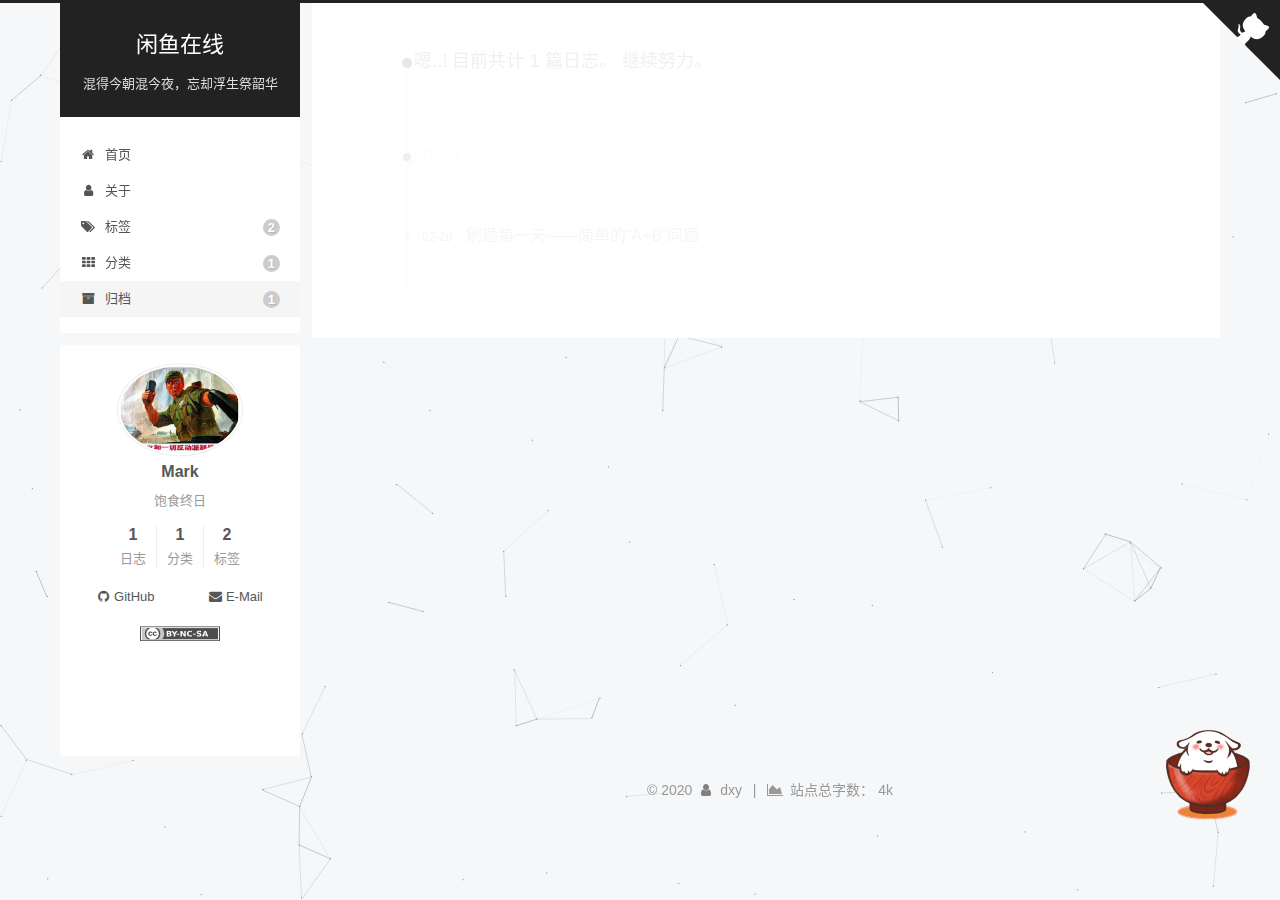
<file: archives/index.html>
<!DOCTYPE html>
<html lang="zh-CN">
<head>
  <meta charset="UTF-8">
<meta name="viewport" content="width=device-width, initial-scale=1, maximum-scale=2">
<meta name="theme-color" content="#222">
<meta name="generator" content="Hexo 4.2.0">
  <link rel="apple-touch-icon" sizes="180x180" href="/images/apple-touch-icon-next.png">
  <link rel="icon" type="image/png" sizes="32x32" href="/images/favicon-32x32-next.png">
  <link rel="icon" type="image/png" sizes="16x16" href="/images/favicon-16x16-next.png">
  <link rel="mask-icon" href="/images/logo.svg" color="#222">

<link rel="stylesheet" href="/css/main.css">


<link rel="stylesheet" href="/lib/font-awesome/css/font-awesome.min.css">

<script id="hexo-configurations">
    var NexT = window.NexT || {};
    var CONFIG = {"hostname":"dxy2000.com","root":"/","scheme":"Pisces","version":"7.7.2","exturl":false,"sidebar":{"position":"left","display":"post","padding":18,"offset":12,"onmobile":false},"copycode":{"enable":true,"show_result":true,"style":null},"back2top":{"enable":true,"sidebar":false,"scrollpercent":true},"bookmark":{"enable":false,"color":"#222","save":"auto"},"fancybox":false,"mediumzoom":false,"lazyload":false,"pangu":false,"comments":{"style":"tabs","active":null,"storage":true,"lazyload":false,"nav":null},"algolia":{"hits":{"per_page":10},"labels":{"input_placeholder":"Search for Posts","hits_empty":"We didn't find any results for the search: ${query}","hits_stats":"${hits} results found in ${time} ms"}},"localsearch":{"enable":false,"trigger":"auto","top_n_per_article":1,"unescape":false,"preload":false},"motion":{"enable":true,"async":false,"transition":{"post_block":"fadeIn","post_header":"slideDownIn","post_body":"slideDownIn","coll_header":"slideLeftIn","sidebar":"slideUpIn"}}};
  </script>

  <meta name="description" content="饱食终日">
<meta property="og:type" content="website">
<meta property="og:title" content="闲鱼在线">
<meta property="og:url" content="http://dxy2000.com/archives/index.html">
<meta property="og:site_name" content="闲鱼在线">
<meta property="og:description" content="饱食终日">
<meta property="og:locale" content="zh_CN">
<meta property="article:author" content="Mark">
<meta name="twitter:card" content="summary">

<link rel="canonical" href="http://dxy2000.com/archives/">


<script id="page-configurations">
  // https://hexo.io/docs/variables.html
  CONFIG.page = {
    sidebar: "",
    isHome : false,
    isPost : false
  };
</script>

  <title>归档 | 闲鱼在线</title>
  






  <noscript>
  <style>
  .use-motion .brand,
  .use-motion .menu-item,
  .sidebar-inner,
  .use-motion .post-block,
  .use-motion .pagination,
  .use-motion .comments,
  .use-motion .post-header,
  .use-motion .post-body,
  .use-motion .collection-header { opacity: initial; }

  .use-motion .site-title,
  .use-motion .site-subtitle {
    opacity: initial;
    top: initial;
  }

  .use-motion .logo-line-before i { left: initial; }
  .use-motion .logo-line-after i { right: initial; }
  </style>
</noscript>

<link rel="alternate" href="/atom.xml" title="闲鱼在线" type="application/atom+xml">
</head>

<body itemscope itemtype="http://schema.org/WebPage">
  <div class="container use-motion">
    <div class="headband"></div>

    <header class="header" itemscope itemtype="http://schema.org/WPHeader">
      <div class="header-inner"><div class="site-brand-container">
  <div class="site-nav-toggle">
    <div class="toggle" aria-label="切换导航栏">
      <span class="toggle-line toggle-line-first"></span>
      <span class="toggle-line toggle-line-middle"></span>
      <span class="toggle-line toggle-line-last"></span>
    </div>
  </div>

  <div class="site-meta">

    <div>
      <a href="/" class="brand" rel="start">
        <span class="logo-line-before"><i></i></span>
        <span class="site-title">闲鱼在线</span>
        <span class="logo-line-after"><i></i></span>
      </a>
    </div>
        <p class="site-subtitle">混得今朝混今夜，忘却浮生祭韶华</p>
  </div>

  <div class="site-nav-right">
    <div class="toggle popup-trigger">
    </div>
  </div>
</div>


<nav class="site-nav">
  
  <ul id="menu" class="menu">
        <li class="menu-item menu-item-home">

    <a href="/" rel="section"><i class="fa fa-fw fa-home"></i>首页</a>

  </li>
        <li class="menu-item menu-item-about">

    <a href="/about/" rel="section"><i class="fa fa-fw fa-user"></i>关于</a>

  </li>
        <li class="menu-item menu-item-tags">

    <a href="/tags/" rel="section"><i class="fa fa-fw fa-tags"></i>标签<span class="badge">2</span></a>

  </li>
        <li class="menu-item menu-item-categories">

    <a href="/categories/" rel="section"><i class="fa fa-fw fa-th"></i>分类<span class="badge">1</span></a>

  </li>
        <li class="menu-item menu-item-archives">

    <a href="/archives/" rel="section"><i class="fa fa-fw fa-archive"></i>归档<span class="badge">1</span></a>

  </li>
  </ul>

</nav>
</div>
    </header>

    
  <div class="back-to-top">
    <i class="fa fa-arrow-up"></i>
    <span>0%</span>
  </div>

  <a href="https://github.com/dxytw89" class="github-corner" title="Follow me on GitHub" aria-label="Follow me on GitHub" rel="noopener" target="_blank"><svg width="80" height="80" viewBox="0 0 250 250" aria-hidden="true"><path d="M0,0 L115,115 L130,115 L142,142 L250,250 L250,0 Z"></path><path d="M128.3,109.0 C113.8,99.7 119.0,89.6 119.0,89.6 C122.0,82.7 120.5,78.6 120.5,78.6 C119.2,72.0 123.4,76.3 123.4,76.3 C127.3,80.9 125.5,87.3 125.5,87.3 C122.9,97.6 130.6,101.9 134.4,103.2" fill="currentColor" style="transform-origin: 130px 106px;" class="octo-arm"></path><path d="M115.0,115.0 C114.9,115.1 118.7,116.5 119.8,115.4 L133.7,101.6 C136.9,99.2 139.9,98.4 142.2,98.6 C133.8,88.0 127.5,74.4 143.8,58.0 C148.5,53.4 154.0,51.2 159.7,51.0 C160.3,49.4 163.2,43.6 171.4,40.1 C171.4,40.1 176.1,42.5 178.8,56.2 C183.1,58.6 187.2,61.8 190.9,65.4 C194.5,69.0 197.7,73.2 200.1,77.6 C213.8,80.2 216.3,84.9 216.3,84.9 C212.7,93.1 206.9,96.0 205.4,96.6 C205.1,102.4 203.0,107.8 198.3,112.5 C181.9,128.9 168.3,122.5 157.7,114.1 C157.9,116.9 156.7,120.9 152.7,124.9 L141.0,136.5 C139.8,137.7 141.6,141.9 141.8,141.8 Z" fill="currentColor" class="octo-body"></path></svg></a>


    <main class="main">
      <div class="main-inner">
        <div class="content-wrap">
          

          <div class="content">
            

  
  
  
  <div class="post-block">
    <div class="posts-collapse">
      <div class="collection-title">
        <span class="collection-header">嗯..! 目前共计 1 篇日志。 继续努力。</span>
      </div>

      
    <div class="collection-year">
      <h1 class="collection-header">2020</h1>
    </div>

  <article itemscope itemtype="http://schema.org/Article">
    <header class="post-header">

      <div class="post-meta">
        <time itemprop="dateCreated"
              datetime="2020-02-28T22:45:14+08:00"
              content="2020-02-28">
          02-28
        </time>
      </div>

      <h2 class="post-title">
          <a class="post-title-link" href="/2020/02/28/%E5%88%B7%E9%A2%98%E7%AC%AC1%E5%A4%A9%E2%80%94%E2%80%94%E7%AE%80%E5%8D%95%E5%85%A5%E9%97%A8%E7%9A%84%E2%80%9CA+B%E2%80%9D%E9%97%AE%E9%A2%98/" itemprop="url">
            <span itemprop="name">刷题第一天——简单的“A+B”问题</span>
          </a>
      </h2>

    </header>
  </article>


    </div>
  </div>
  
  
  

  



          </div>
          

<script>
  window.addEventListener('tabs:register', () => {
    let { activeClass } = CONFIG.comments;
    if (CONFIG.comments.storage) {
      activeClass = localStorage.getItem('comments_active') || activeClass;
    }
    if (activeClass) {
      let activeTab = document.querySelector(`a[href="#comment-${activeClass}"]`);
      if (activeTab) {
        activeTab.click();
      }
    }
  });
  if (CONFIG.comments.storage) {
    window.addEventListener('tabs:click', event => {
      if (!event.target.matches('.tabs-comment .tab-content .tab-pane')) return;
      let commentClass = event.target.classList[1];
      localStorage.setItem('comments_active', commentClass);
    });
  }
</script>

        </div>
          
  
  <div class="toggle sidebar-toggle">
    <span class="toggle-line toggle-line-first"></span>
    <span class="toggle-line toggle-line-middle"></span>
    <span class="toggle-line toggle-line-last"></span>
  </div>

  <aside class="sidebar">
    <div class="sidebar-inner">

      <ul class="sidebar-nav motion-element">
        <li class="sidebar-nav-toc">
          文章目录
        </li>
        <li class="sidebar-nav-overview">
          站点概览
        </li>
      </ul>

      <!--noindex-->
      <div class="post-toc-wrap sidebar-panel">
      </div>
      <!--/noindex-->

      <div class="site-overview-wrap sidebar-panel">
        <div class="site-author motion-element" itemprop="author" itemscope itemtype="http://schema.org/Person">
    <img class="site-author-image" itemprop="image" alt="Mark"
      src="/images/avatar.png">
  <p class="site-author-name" itemprop="name">Mark</p>
  <div class="site-description" itemprop="description">饱食终日</div>
</div>
<div class="site-state-wrap motion-element">
  <nav class="site-state">
      <div class="site-state-item site-state-posts">
          <a href="/archives/">
        
          <span class="site-state-item-count">1</span>
          <span class="site-state-item-name">日志</span>
        </a>
      </div>
      <div class="site-state-item site-state-categories">
        <span class="site-state-item-count">1</span>
        <span class="site-state-item-name">分类</span>
      </div>
      <div class="site-state-item site-state-tags">
        <span class="site-state-item-count">2</span>
        <span class="site-state-item-name">标签</span>
      </div>
  </nav>
</div>
  <div class="links-of-author motion-element">
      <span class="links-of-author-item">
        <a href="https://github.com/dxytw89" title="GitHub → https:&#x2F;&#x2F;github.com&#x2F;dxytw89" rel="noopener" target="_blank"><i class="fa fa-fw fa-github"></i>GitHub</a>
      </span>
      <span class="links-of-author-item">
        <a href="mailto:xiangyudai89@gmail.com" title="E-Mail → mailto:xiangyudai89@gmail.com" rel="noopener" target="_blank"><i class="fa fa-fw fa-envelope"></i>E-Mail</a>
      </span>
  </div>
  <div class="cc-license motion-element" itemprop="license">
    <a href="https://creativecommons.org/licenses/by-nc-sa/4.0/en" class="cc-opacity" rel="noopener" target="_blank"><img src="/images/cc-by-nc-sa.svg" alt="Creative Commons"></a>
  </div>



      </div>

      <!--网易音乐播放器 -->
<iframe frameborder="no" border="0" marginwidth="0" marginheight="0" width=330 height=86 src="//music.163.com/outchain/player?type=2&id=1394653894&auto=1&height=66"></iframe>

    </div>
  </aside>
  <div id="sidebar-dimmer"></div>


      </div>
    </main>

    <footer class="footer">
      <div class="footer-inner">
        

<div class="copyright">
  
  &copy; 
  <span itemprop="copyrightYear">2020</span>
  <span class="with-love">
    <i class="fa fa-user"></i>
  </span>
  <span class="author" itemprop="copyrightHolder">dxy</span>
    <span class="post-meta-divider">|</span>
    <span class="post-meta-item-icon">
      <i class="fa fa-area-chart"></i>
    </span>
      <span class="post-meta-item-text">站点总字数：</span>
    <span title="站点总字数">4k</span>


<script async src="https://busuanzi.ibruce.info/busuanzi/2.3/busuanzi.pure.mini.js"></script>
</div>

        








      </div>
    </footer>
  </div>

  
  
  <script color='0,0,0' opacity='0.5' zIndex='-1' count='150' src="/lib/canvas-nest/canvas-nest.min.js"></script>
  <script src="/lib/anime.min.js"></script>
  <script src="/lib/velocity/velocity.min.js"></script>
  <script src="/lib/velocity/velocity.ui.min.js"></script>

<script src="/js/utils.js"></script>

<script src="/js/motion.js"></script>


<script src="/js/schemes/pisces.js"></script>


<script src="/js/next-boot.js"></script>




  















  

  

  

<script src="/live2dw/lib/L2Dwidget.min.js?094cbace49a39548bed64abff5988b05"></script><script>L2Dwidget.init({"pluginRootPath":"live2dw/","pluginJsPath":"lib/","pluginModelPath":"assets/","tagMode":false,"model":{"jsonPath":"/live2dw/assets/wanko.model.json"},"display":{"position":"right","width":150,"height":300},"mobile":{"show":false},"log":false});</script></body>
</html>
<!-- 页面点击小红心 -->
<script type="text/javascript" src="/js/src/clicklove.js"></script>
</file>
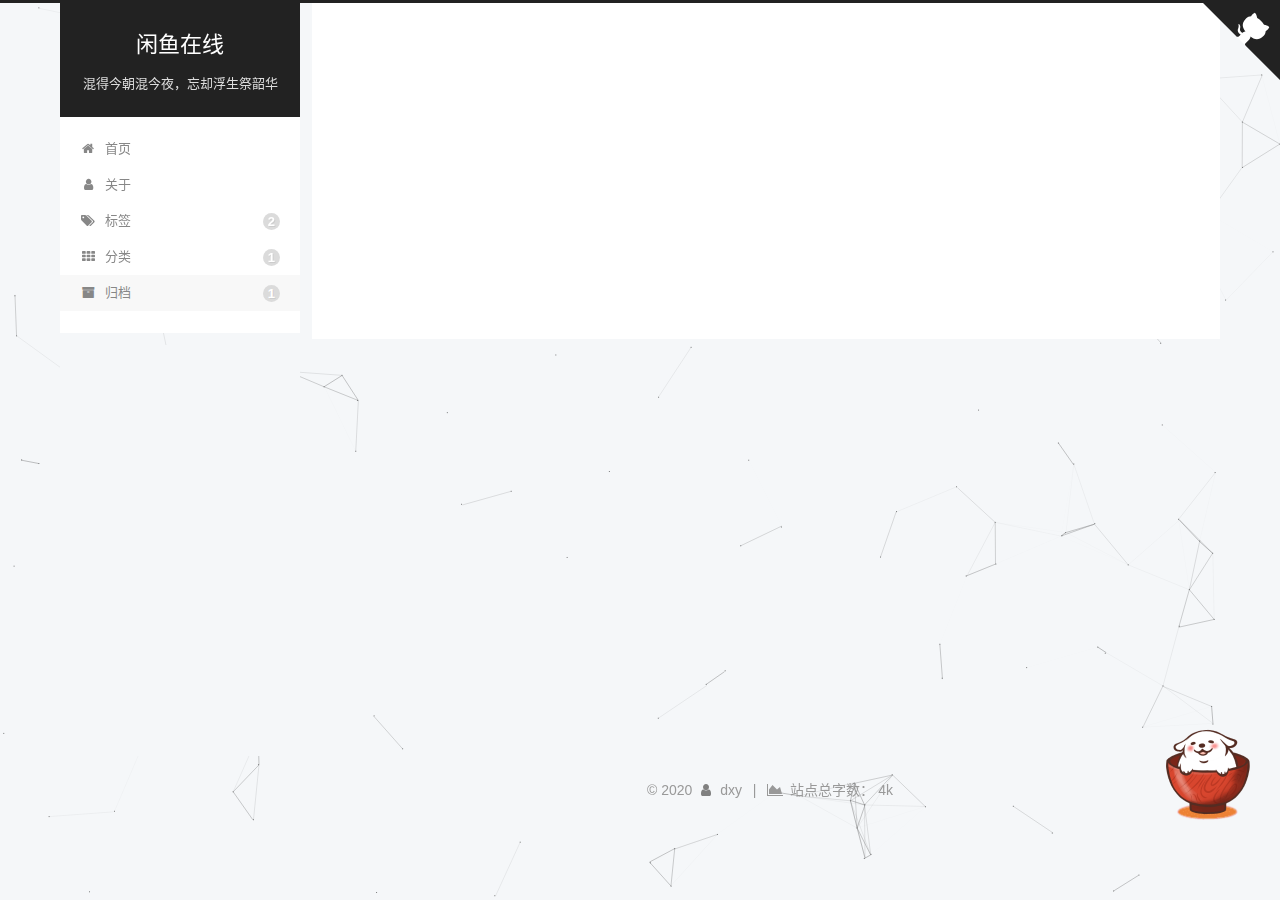
<file: archives/2020/index.html>
<!DOCTYPE html>
<html lang="zh-CN">
<head>
  <meta charset="UTF-8">
<meta name="viewport" content="width=device-width, initial-scale=1, maximum-scale=2">
<meta name="theme-color" content="#222">
<meta name="generator" content="Hexo 4.2.0">
  <link rel="apple-touch-icon" sizes="180x180" href="/images/apple-touch-icon-next.png">
  <link rel="icon" type="image/png" sizes="32x32" href="/images/favicon-32x32-next.png">
  <link rel="icon" type="image/png" sizes="16x16" href="/images/favicon-16x16-next.png">
  <link rel="mask-icon" href="/images/logo.svg" color="#222">

<link rel="stylesheet" href="/css/main.css">


<link rel="stylesheet" href="/lib/font-awesome/css/font-awesome.min.css">

<script id="hexo-configurations">
    var NexT = window.NexT || {};
    var CONFIG = {"hostname":"dxy2000.com","root":"/","scheme":"Pisces","version":"7.7.2","exturl":false,"sidebar":{"position":"left","display":"post","padding":18,"offset":12,"onmobile":false},"copycode":{"enable":true,"show_result":true,"style":null},"back2top":{"enable":true,"sidebar":false,"scrollpercent":true},"bookmark":{"enable":false,"color":"#222","save":"auto"},"fancybox":false,"mediumzoom":false,"lazyload":false,"pangu":false,"comments":{"style":"tabs","active":null,"storage":true,"lazyload":false,"nav":null},"algolia":{"hits":{"per_page":10},"labels":{"input_placeholder":"Search for Posts","hits_empty":"We didn't find any results for the search: ${query}","hits_stats":"${hits} results found in ${time} ms"}},"localsearch":{"enable":false,"trigger":"auto","top_n_per_article":1,"unescape":false,"preload":false},"motion":{"enable":true,"async":false,"transition":{"post_block":"fadeIn","post_header":"slideDownIn","post_body":"slideDownIn","coll_header":"slideLeftIn","sidebar":"slideUpIn"}}};
  </script>

  <meta name="description" content="饱食终日">
<meta property="og:type" content="website">
<meta property="og:title" content="闲鱼在线">
<meta property="og:url" content="http://dxy2000.com/archives/2020/index.html">
<meta property="og:site_name" content="闲鱼在线">
<meta property="og:description" content="饱食终日">
<meta property="og:locale" content="zh_CN">
<meta property="article:author" content="Mark">
<meta name="twitter:card" content="summary">

<link rel="canonical" href="http://dxy2000.com/archives/2020/">


<script id="page-configurations">
  // https://hexo.io/docs/variables.html
  CONFIG.page = {
    sidebar: "",
    isHome : false,
    isPost : false
  };
</script>

  <title>归档 | 闲鱼在线</title>
  






  <noscript>
  <style>
  .use-motion .brand,
  .use-motion .menu-item,
  .sidebar-inner,
  .use-motion .post-block,
  .use-motion .pagination,
  .use-motion .comments,
  .use-motion .post-header,
  .use-motion .post-body,
  .use-motion .collection-header { opacity: initial; }

  .use-motion .site-title,
  .use-motion .site-subtitle {
    opacity: initial;
    top: initial;
  }

  .use-motion .logo-line-before i { left: initial; }
  .use-motion .logo-line-after i { right: initial; }
  </style>
</noscript>

<link rel="alternate" href="/atom.xml" title="闲鱼在线" type="application/atom+xml">
</head>

<body itemscope itemtype="http://schema.org/WebPage">
  <div class="container use-motion">
    <div class="headband"></div>

    <header class="header" itemscope itemtype="http://schema.org/WPHeader">
      <div class="header-inner"><div class="site-brand-container">
  <div class="site-nav-toggle">
    <div class="toggle" aria-label="切换导航栏">
      <span class="toggle-line toggle-line-first"></span>
      <span class="toggle-line toggle-line-middle"></span>
      <span class="toggle-line toggle-line-last"></span>
    </div>
  </div>

  <div class="site-meta">

    <div>
      <a href="/" class="brand" rel="start">
        <span class="logo-line-before"><i></i></span>
        <span class="site-title">闲鱼在线</span>
        <span class="logo-line-after"><i></i></span>
      </a>
    </div>
        <p class="site-subtitle">混得今朝混今夜，忘却浮生祭韶华</p>
  </div>

  <div class="site-nav-right">
    <div class="toggle popup-trigger">
    </div>
  </div>
</div>


<nav class="site-nav">
  
  <ul id="menu" class="menu">
        <li class="menu-item menu-item-home">

    <a href="/" rel="section"><i class="fa fa-fw fa-home"></i>首页</a>

  </li>
        <li class="menu-item menu-item-about">

    <a href="/about/" rel="section"><i class="fa fa-fw fa-user"></i>关于</a>

  </li>
        <li class="menu-item menu-item-tags">

    <a href="/tags/" rel="section"><i class="fa fa-fw fa-tags"></i>标签<span class="badge">2</span></a>

  </li>
        <li class="menu-item menu-item-categories">

    <a href="/categories/" rel="section"><i class="fa fa-fw fa-th"></i>分类<span class="badge">1</span></a>

  </li>
        <li class="menu-item menu-item-archives">

    <a href="/archives/" rel="section"><i class="fa fa-fw fa-archive"></i>归档<span class="badge">1</span></a>

  </li>
  </ul>

</nav>
</div>
    </header>

    
  <div class="back-to-top">
    <i class="fa fa-arrow-up"></i>
    <span>0%</span>
  </div>

  <a href="https://github.com/dxytw89" class="github-corner" title="Follow me on GitHub" aria-label="Follow me on GitHub" rel="noopener" target="_blank"><svg width="80" height="80" viewBox="0 0 250 250" aria-hidden="true"><path d="M0,0 L115,115 L130,115 L142,142 L250,250 L250,0 Z"></path><path d="M128.3,109.0 C113.8,99.7 119.0,89.6 119.0,89.6 C122.0,82.7 120.5,78.6 120.5,78.6 C119.2,72.0 123.4,76.3 123.4,76.3 C127.3,80.9 125.5,87.3 125.5,87.3 C122.9,97.6 130.6,101.9 134.4,103.2" fill="currentColor" style="transform-origin: 130px 106px;" class="octo-arm"></path><path d="M115.0,115.0 C114.9,115.1 118.7,116.5 119.8,115.4 L133.7,101.6 C136.9,99.2 139.9,98.4 142.2,98.6 C133.8,88.0 127.5,74.4 143.8,58.0 C148.5,53.4 154.0,51.2 159.7,51.0 C160.3,49.4 163.2,43.6 171.4,40.1 C171.4,40.1 176.1,42.5 178.8,56.2 C183.1,58.6 187.2,61.8 190.9,65.4 C194.5,69.0 197.7,73.2 200.1,77.6 C213.8,80.2 216.3,84.9 216.3,84.9 C212.7,93.1 206.9,96.0 205.4,96.6 C205.1,102.4 203.0,107.8 198.3,112.5 C181.9,128.9 168.3,122.5 157.7,114.1 C157.9,116.9 156.7,120.9 152.7,124.9 L141.0,136.5 C139.8,137.7 141.6,141.9 141.8,141.8 Z" fill="currentColor" class="octo-body"></path></svg></a>


    <main class="main">
      <div class="main-inner">
        <div class="content-wrap">
          

          <div class="content">
            

  
  
  
  <div class="post-block">
    <div class="posts-collapse">
      <div class="collection-title">
        <span class="collection-header">嗯..! 目前共计 1 篇日志。 继续努力。</span>
      </div>

      
    <div class="collection-year">
      <h1 class="collection-header">2020</h1>
    </div>

  <article itemscope itemtype="http://schema.org/Article">
    <header class="post-header">

      <div class="post-meta">
        <time itemprop="dateCreated"
              datetime="2020-02-28T22:45:14+08:00"
              content="2020-02-28">
          02-28
        </time>
      </div>

      <h2 class="post-title">
          <a class="post-title-link" href="/2020/02/28/%E5%88%B7%E9%A2%98%E7%AC%AC1%E5%A4%A9%E2%80%94%E2%80%94%E7%AE%80%E5%8D%95%E5%85%A5%E9%97%A8%E7%9A%84%E2%80%9CA+B%E2%80%9D%E9%97%AE%E9%A2%98/" itemprop="url">
            <span itemprop="name">刷题第一天——简单的“A+B”问题</span>
          </a>
      </h2>

    </header>
  </article>


    </div>
  </div>
  
  
  

  



          </div>
          

<script>
  window.addEventListener('tabs:register', () => {
    let { activeClass } = CONFIG.comments;
    if (CONFIG.comments.storage) {
      activeClass = localStorage.getItem('comments_active') || activeClass;
    }
    if (activeClass) {
      let activeTab = document.querySelector(`a[href="#comment-${activeClass}"]`);
      if (activeTab) {
        activeTab.click();
      }
    }
  });
  if (CONFIG.comments.storage) {
    window.addEventListener('tabs:click', event => {
      if (!event.target.matches('.tabs-comment .tab-content .tab-pane')) return;
      let commentClass = event.target.classList[1];
      localStorage.setItem('comments_active', commentClass);
    });
  }
</script>

        </div>
          
  
  <div class="toggle sidebar-toggle">
    <span class="toggle-line toggle-line-first"></span>
    <span class="toggle-line toggle-line-middle"></span>
    <span class="toggle-line toggle-line-last"></span>
  </div>

  <aside class="sidebar">
    <div class="sidebar-inner">

      <ul class="sidebar-nav motion-element">
        <li class="sidebar-nav-toc">
          文章目录
        </li>
        <li class="sidebar-nav-overview">
          站点概览
        </li>
      </ul>

      <!--noindex-->
      <div class="post-toc-wrap sidebar-panel">
      </div>
      <!--/noindex-->

      <div class="site-overview-wrap sidebar-panel">
        <div class="site-author motion-element" itemprop="author" itemscope itemtype="http://schema.org/Person">
    <img class="site-author-image" itemprop="image" alt="Mark"
      src="/images/avatar.png">
  <p class="site-author-name" itemprop="name">Mark</p>
  <div class="site-description" itemprop="description">饱食终日</div>
</div>
<div class="site-state-wrap motion-element">
  <nav class="site-state">
      <div class="site-state-item site-state-posts">
          <a href="/archives/">
        
          <span class="site-state-item-count">1</span>
          <span class="site-state-item-name">日志</span>
        </a>
      </div>
      <div class="site-state-item site-state-categories">
        <span class="site-state-item-count">1</span>
        <span class="site-state-item-name">分类</span>
      </div>
      <div class="site-state-item site-state-tags">
        <span class="site-state-item-count">2</span>
        <span class="site-state-item-name">标签</span>
      </div>
  </nav>
</div>
  <div class="links-of-author motion-element">
      <span class="links-of-author-item">
        <a href="https://github.com/dxytw89" title="GitHub → https:&#x2F;&#x2F;github.com&#x2F;dxytw89" rel="noopener" target="_blank"><i class="fa fa-fw fa-github"></i>GitHub</a>
      </span>
      <span class="links-of-author-item">
        <a href="mailto:xiangyudai89@gmail.com" title="E-Mail → mailto:xiangyudai89@gmail.com" rel="noopener" target="_blank"><i class="fa fa-fw fa-envelope"></i>E-Mail</a>
      </span>
  </div>
  <div class="cc-license motion-element" itemprop="license">
    <a href="https://creativecommons.org/licenses/by-nc-sa/4.0/en" class="cc-opacity" rel="noopener" target="_blank"><img src="/images/cc-by-nc-sa.svg" alt="Creative Commons"></a>
  </div>



      </div>

      <!--网易音乐播放器 -->
<iframe frameborder="no" border="0" marginwidth="0" marginheight="0" width=330 height=86 src="//music.163.com/outchain/player?type=2&id=1394653894&auto=1&height=66"></iframe>

    </div>
  </aside>
  <div id="sidebar-dimmer"></div>


      </div>
    </main>

    <footer class="footer">
      <div class="footer-inner">
        

<div class="copyright">
  
  &copy; 
  <span itemprop="copyrightYear">2020</span>
  <span class="with-love">
    <i class="fa fa-user"></i>
  </span>
  <span class="author" itemprop="copyrightHolder">dxy</span>
    <span class="post-meta-divider">|</span>
    <span class="post-meta-item-icon">
      <i class="fa fa-area-chart"></i>
    </span>
      <span class="post-meta-item-text">站点总字数：</span>
    <span title="站点总字数">4k</span>


<script async src="https://busuanzi.ibruce.info/busuanzi/2.3/busuanzi.pure.mini.js"></script>
</div>

        








      </div>
    </footer>
  </div>

  
  
  <script color='0,0,0' opacity='0.5' zIndex='-1' count='150' src="/lib/canvas-nest/canvas-nest.min.js"></script>
  <script src="/lib/anime.min.js"></script>
  <script src="/lib/velocity/velocity.min.js"></script>
  <script src="/lib/velocity/velocity.ui.min.js"></script>

<script src="/js/utils.js"></script>

<script src="/js/motion.js"></script>


<script src="/js/schemes/pisces.js"></script>


<script src="/js/next-boot.js"></script>




  















  

  

  

<script src="/live2dw/lib/L2Dwidget.min.js?094cbace49a39548bed64abff5988b05"></script><script>L2Dwidget.init({"pluginRootPath":"live2dw/","pluginJsPath":"lib/","pluginModelPath":"assets/","tagMode":false,"model":{"jsonPath":"/live2dw/assets/wanko.model.json"},"display":{"position":"right","width":150,"height":300},"mobile":{"show":false},"log":false});</script></body>
</html>
<!-- 页面点击小红心 -->
<script type="text/javascript" src="/js/src/clicklove.js"></script>
</file>
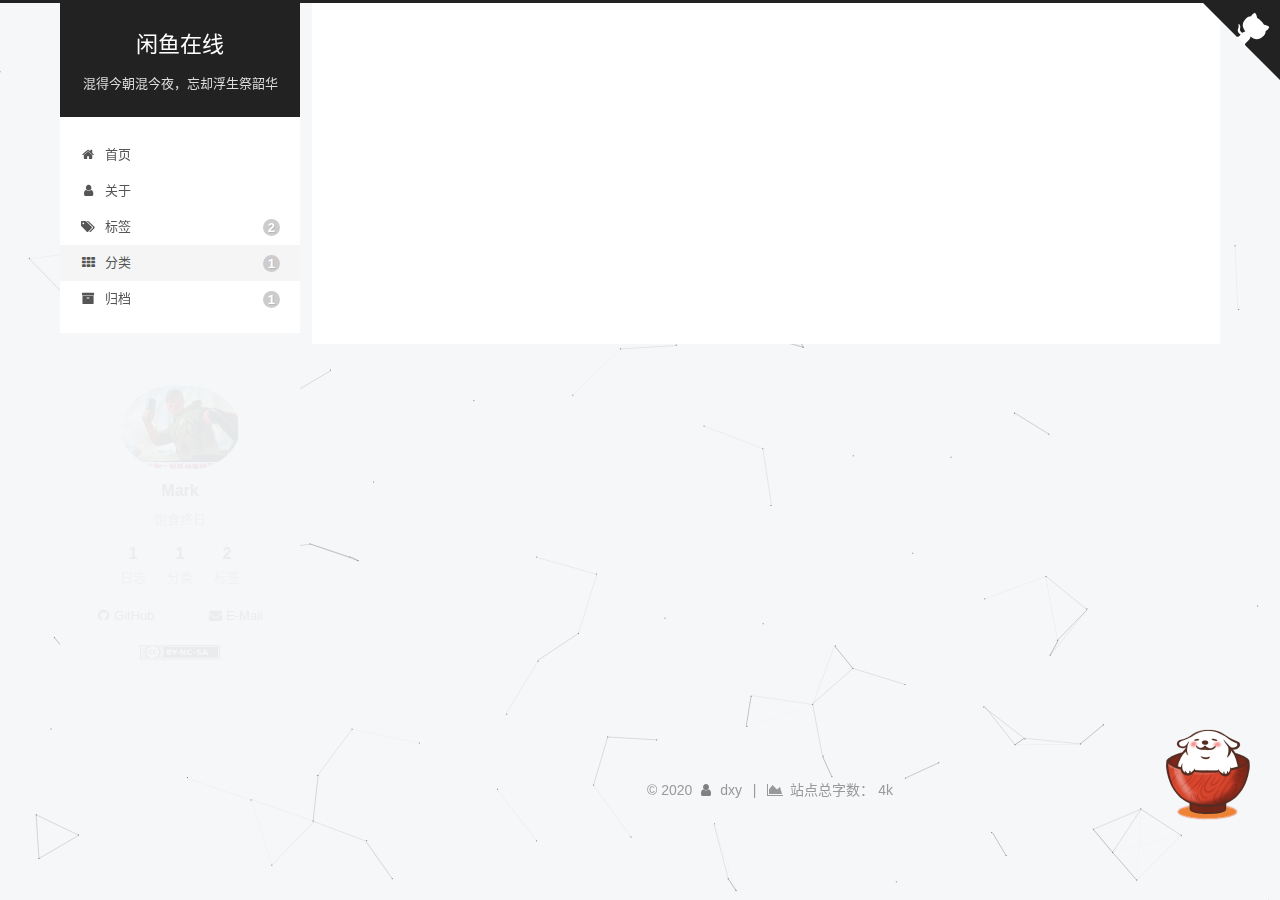
<file: categories/Diary/index.html>
<!DOCTYPE html>
<html lang="zh-CN">
<head>
  <meta charset="UTF-8">
<meta name="viewport" content="width=device-width, initial-scale=1, maximum-scale=2">
<meta name="theme-color" content="#222">
<meta name="generator" content="Hexo 4.2.0">
  <link rel="apple-touch-icon" sizes="180x180" href="/images/apple-touch-icon-next.png">
  <link rel="icon" type="image/png" sizes="32x32" href="/images/favicon-32x32-next.png">
  <link rel="icon" type="image/png" sizes="16x16" href="/images/favicon-16x16-next.png">
  <link rel="mask-icon" href="/images/logo.svg" color="#222">

<link rel="stylesheet" href="/css/main.css">


<link rel="stylesheet" href="/lib/font-awesome/css/font-awesome.min.css">

<script id="hexo-configurations">
    var NexT = window.NexT || {};
    var CONFIG = {"hostname":"dxy2000.com","root":"/","scheme":"Pisces","version":"7.7.2","exturl":false,"sidebar":{"position":"left","display":"post","padding":18,"offset":12,"onmobile":false},"copycode":{"enable":true,"show_result":true,"style":null},"back2top":{"enable":true,"sidebar":false,"scrollpercent":true},"bookmark":{"enable":false,"color":"#222","save":"auto"},"fancybox":false,"mediumzoom":false,"lazyload":false,"pangu":false,"comments":{"style":"tabs","active":null,"storage":true,"lazyload":false,"nav":null},"algolia":{"hits":{"per_page":10},"labels":{"input_placeholder":"Search for Posts","hits_empty":"We didn't find any results for the search: ${query}","hits_stats":"${hits} results found in ${time} ms"}},"localsearch":{"enable":false,"trigger":"auto","top_n_per_article":1,"unescape":false,"preload":false},"motion":{"enable":true,"async":false,"transition":{"post_block":"fadeIn","post_header":"slideDownIn","post_body":"slideDownIn","coll_header":"slideLeftIn","sidebar":"slideUpIn"}}};
  </script>

  <meta name="description" content="饱食终日">
<meta property="og:type" content="website">
<meta property="og:title" content="闲鱼在线">
<meta property="og:url" content="http://dxy2000.com/categories/Diary/index.html">
<meta property="og:site_name" content="闲鱼在线">
<meta property="og:description" content="饱食终日">
<meta property="og:locale" content="zh_CN">
<meta property="article:author" content="Mark">
<meta name="twitter:card" content="summary">

<link rel="canonical" href="http://dxy2000.com/categories/Diary/">


<script id="page-configurations">
  // https://hexo.io/docs/variables.html
  CONFIG.page = {
    sidebar: "",
    isHome : false,
    isPost : false
  };
</script>

  <title>分类: Diary | 闲鱼在线</title>
  






  <noscript>
  <style>
  .use-motion .brand,
  .use-motion .menu-item,
  .sidebar-inner,
  .use-motion .post-block,
  .use-motion .pagination,
  .use-motion .comments,
  .use-motion .post-header,
  .use-motion .post-body,
  .use-motion .collection-header { opacity: initial; }

  .use-motion .site-title,
  .use-motion .site-subtitle {
    opacity: initial;
    top: initial;
  }

  .use-motion .logo-line-before i { left: initial; }
  .use-motion .logo-line-after i { right: initial; }
  </style>
</noscript>

<link rel="alternate" href="/atom.xml" title="闲鱼在线" type="application/atom+xml">
</head>

<body itemscope itemtype="http://schema.org/WebPage">
  <div class="container use-motion">
    <div class="headband"></div>

    <header class="header" itemscope itemtype="http://schema.org/WPHeader">
      <div class="header-inner"><div class="site-brand-container">
  <div class="site-nav-toggle">
    <div class="toggle" aria-label="切换导航栏">
      <span class="toggle-line toggle-line-first"></span>
      <span class="toggle-line toggle-line-middle"></span>
      <span class="toggle-line toggle-line-last"></span>
    </div>
  </div>

  <div class="site-meta">

    <div>
      <a href="/" class="brand" rel="start">
        <span class="logo-line-before"><i></i></span>
        <span class="site-title">闲鱼在线</span>
        <span class="logo-line-after"><i></i></span>
      </a>
    </div>
        <p class="site-subtitle">混得今朝混今夜，忘却浮生祭韶华</p>
  </div>

  <div class="site-nav-right">
    <div class="toggle popup-trigger">
    </div>
  </div>
</div>


<nav class="site-nav">
  
  <ul id="menu" class="menu">
        <li class="menu-item menu-item-home">

    <a href="/" rel="section"><i class="fa fa-fw fa-home"></i>首页</a>

  </li>
        <li class="menu-item menu-item-about">

    <a href="/about/" rel="section"><i class="fa fa-fw fa-user"></i>关于</a>

  </li>
        <li class="menu-item menu-item-tags">

    <a href="/tags/" rel="section"><i class="fa fa-fw fa-tags"></i>标签<span class="badge">2</span></a>

  </li>
        <li class="menu-item menu-item-categories">

    <a href="/categories/" rel="section"><i class="fa fa-fw fa-th"></i>分类<span class="badge">1</span></a>

  </li>
        <li class="menu-item menu-item-archives">

    <a href="/archives/" rel="section"><i class="fa fa-fw fa-archive"></i>归档<span class="badge">1</span></a>

  </li>
  </ul>

</nav>
</div>
    </header>

    
  <div class="back-to-top">
    <i class="fa fa-arrow-up"></i>
    <span>0%</span>
  </div>

  <a href="https://github.com/dxytw89" class="github-corner" title="Follow me on GitHub" aria-label="Follow me on GitHub" rel="noopener" target="_blank"><svg width="80" height="80" viewBox="0 0 250 250" aria-hidden="true"><path d="M0,0 L115,115 L130,115 L142,142 L250,250 L250,0 Z"></path><path d="M128.3,109.0 C113.8,99.7 119.0,89.6 119.0,89.6 C122.0,82.7 120.5,78.6 120.5,78.6 C119.2,72.0 123.4,76.3 123.4,76.3 C127.3,80.9 125.5,87.3 125.5,87.3 C122.9,97.6 130.6,101.9 134.4,103.2" fill="currentColor" style="transform-origin: 130px 106px;" class="octo-arm"></path><path d="M115.0,115.0 C114.9,115.1 118.7,116.5 119.8,115.4 L133.7,101.6 C136.9,99.2 139.9,98.4 142.2,98.6 C133.8,88.0 127.5,74.4 143.8,58.0 C148.5,53.4 154.0,51.2 159.7,51.0 C160.3,49.4 163.2,43.6 171.4,40.1 C171.4,40.1 176.1,42.5 178.8,56.2 C183.1,58.6 187.2,61.8 190.9,65.4 C194.5,69.0 197.7,73.2 200.1,77.6 C213.8,80.2 216.3,84.9 216.3,84.9 C212.7,93.1 206.9,96.0 205.4,96.6 C205.1,102.4 203.0,107.8 198.3,112.5 C181.9,128.9 168.3,122.5 157.7,114.1 C157.9,116.9 156.7,120.9 152.7,124.9 L141.0,136.5 C139.8,137.7 141.6,141.9 141.8,141.8 Z" fill="currentColor" class="octo-body"></path></svg></a>


    <main class="main">
      <div class="main-inner">
        <div class="content-wrap">
          

          <div class="content">
            

  
  
  
  <div class="post-block">
    <div class="posts-collapse">
      <div class="collection-title">
        <h1 class="collection-header">Diary
          <small>分类</small>
        </h1>
      </div>

      
    <div class="collection-year">
      <h1 class="collection-header">2020</h1>
    </div>

  <article itemscope itemtype="http://schema.org/Article">
    <header class="post-header">

      <div class="post-meta">
        <time itemprop="dateCreated"
              datetime="2020-02-28T22:45:14+08:00"
              content="2020-02-28">
          02-28
        </time>
      </div>

      <h2 class="post-title">
          <a class="post-title-link" href="/2020/02/28/%E5%88%B7%E9%A2%98%E7%AC%AC1%E5%A4%A9%E2%80%94%E2%80%94%E7%AE%80%E5%8D%95%E5%85%A5%E9%97%A8%E7%9A%84%E2%80%9CA+B%E2%80%9D%E9%97%AE%E9%A2%98/" itemprop="url">
            <span itemprop="name">刷题第一天——简单的“A+B”问题</span>
          </a>
      </h2>

    </header>
  </article>

    </div>
  </div>
  
  
  

  



          </div>
          

<script>
  window.addEventListener('tabs:register', () => {
    let { activeClass } = CONFIG.comments;
    if (CONFIG.comments.storage) {
      activeClass = localStorage.getItem('comments_active') || activeClass;
    }
    if (activeClass) {
      let activeTab = document.querySelector(`a[href="#comment-${activeClass}"]`);
      if (activeTab) {
        activeTab.click();
      }
    }
  });
  if (CONFIG.comments.storage) {
    window.addEventListener('tabs:click', event => {
      if (!event.target.matches('.tabs-comment .tab-content .tab-pane')) return;
      let commentClass = event.target.classList[1];
      localStorage.setItem('comments_active', commentClass);
    });
  }
</script>

        </div>
          
  
  <div class="toggle sidebar-toggle">
    <span class="toggle-line toggle-line-first"></span>
    <span class="toggle-line toggle-line-middle"></span>
    <span class="toggle-line toggle-line-last"></span>
  </div>

  <aside class="sidebar">
    <div class="sidebar-inner">

      <ul class="sidebar-nav motion-element">
        <li class="sidebar-nav-toc">
          文章目录
        </li>
        <li class="sidebar-nav-overview">
          站点概览
        </li>
      </ul>

      <!--noindex-->
      <div class="post-toc-wrap sidebar-panel">
      </div>
      <!--/noindex-->

      <div class="site-overview-wrap sidebar-panel">
        <div class="site-author motion-element" itemprop="author" itemscope itemtype="http://schema.org/Person">
    <img class="site-author-image" itemprop="image" alt="Mark"
      src="/images/avatar.png">
  <p class="site-author-name" itemprop="name">Mark</p>
  <div class="site-description" itemprop="description">饱食终日</div>
</div>
<div class="site-state-wrap motion-element">
  <nav class="site-state">
      <div class="site-state-item site-state-posts">
          <a href="/archives/">
        
          <span class="site-state-item-count">1</span>
          <span class="site-state-item-name">日志</span>
        </a>
      </div>
      <div class="site-state-item site-state-categories">
        <span class="site-state-item-count">1</span>
        <span class="site-state-item-name">分类</span>
      </div>
      <div class="site-state-item site-state-tags">
        <span class="site-state-item-count">2</span>
        <span class="site-state-item-name">标签</span>
      </div>
  </nav>
</div>
  <div class="links-of-author motion-element">
      <span class="links-of-author-item">
        <a href="https://github.com/dxytw89" title="GitHub → https:&#x2F;&#x2F;github.com&#x2F;dxytw89" rel="noopener" target="_blank"><i class="fa fa-fw fa-github"></i>GitHub</a>
      </span>
      <span class="links-of-author-item">
        <a href="mailto:xiangyudai89@gmail.com" title="E-Mail → mailto:xiangyudai89@gmail.com" rel="noopener" target="_blank"><i class="fa fa-fw fa-envelope"></i>E-Mail</a>
      </span>
  </div>
  <div class="cc-license motion-element" itemprop="license">
    <a href="https://creativecommons.org/licenses/by-nc-sa/4.0/en" class="cc-opacity" rel="noopener" target="_blank"><img src="/images/cc-by-nc-sa.svg" alt="Creative Commons"></a>
  </div>



      </div>

      <!--网易音乐播放器 -->
<iframe frameborder="no" border="0" marginwidth="0" marginheight="0" width=330 height=86 src="//music.163.com/outchain/player?type=2&id=1394653894&auto=1&height=66"></iframe>

    </div>
  </aside>
  <div id="sidebar-dimmer"></div>


      </div>
    </main>

    <footer class="footer">
      <div class="footer-inner">
        

<div class="copyright">
  
  &copy; 
  <span itemprop="copyrightYear">2020</span>
  <span class="with-love">
    <i class="fa fa-user"></i>
  </span>
  <span class="author" itemprop="copyrightHolder">dxy</span>
    <span class="post-meta-divider">|</span>
    <span class="post-meta-item-icon">
      <i class="fa fa-area-chart"></i>
    </span>
      <span class="post-meta-item-text">站点总字数：</span>
    <span title="站点总字数">4k</span>


<script async src="https://busuanzi.ibruce.info/busuanzi/2.3/busuanzi.pure.mini.js"></script>
</div>

        








      </div>
    </footer>
  </div>

  
  
  <script color='0,0,0' opacity='0.5' zIndex='-1' count='150' src="/lib/canvas-nest/canvas-nest.min.js"></script>
  <script src="/lib/anime.min.js"></script>
  <script src="/lib/velocity/velocity.min.js"></script>
  <script src="/lib/velocity/velocity.ui.min.js"></script>

<script src="/js/utils.js"></script>

<script src="/js/motion.js"></script>


<script src="/js/schemes/pisces.js"></script>


<script src="/js/next-boot.js"></script>




  















  

  

  

<script src="/live2dw/lib/L2Dwidget.min.js?094cbace49a39548bed64abff5988b05"></script><script>L2Dwidget.init({"pluginRootPath":"live2dw/","pluginJsPath":"lib/","pluginModelPath":"assets/","tagMode":false,"model":{"jsonPath":"/live2dw/assets/wanko.model.json"},"display":{"position":"right","width":150,"height":300},"mobile":{"show":false},"log":false});</script></body>
</html>
<!-- 页面点击小红心 -->
<script type="text/javascript" src="/js/src/clicklove.js"></script>
</file>
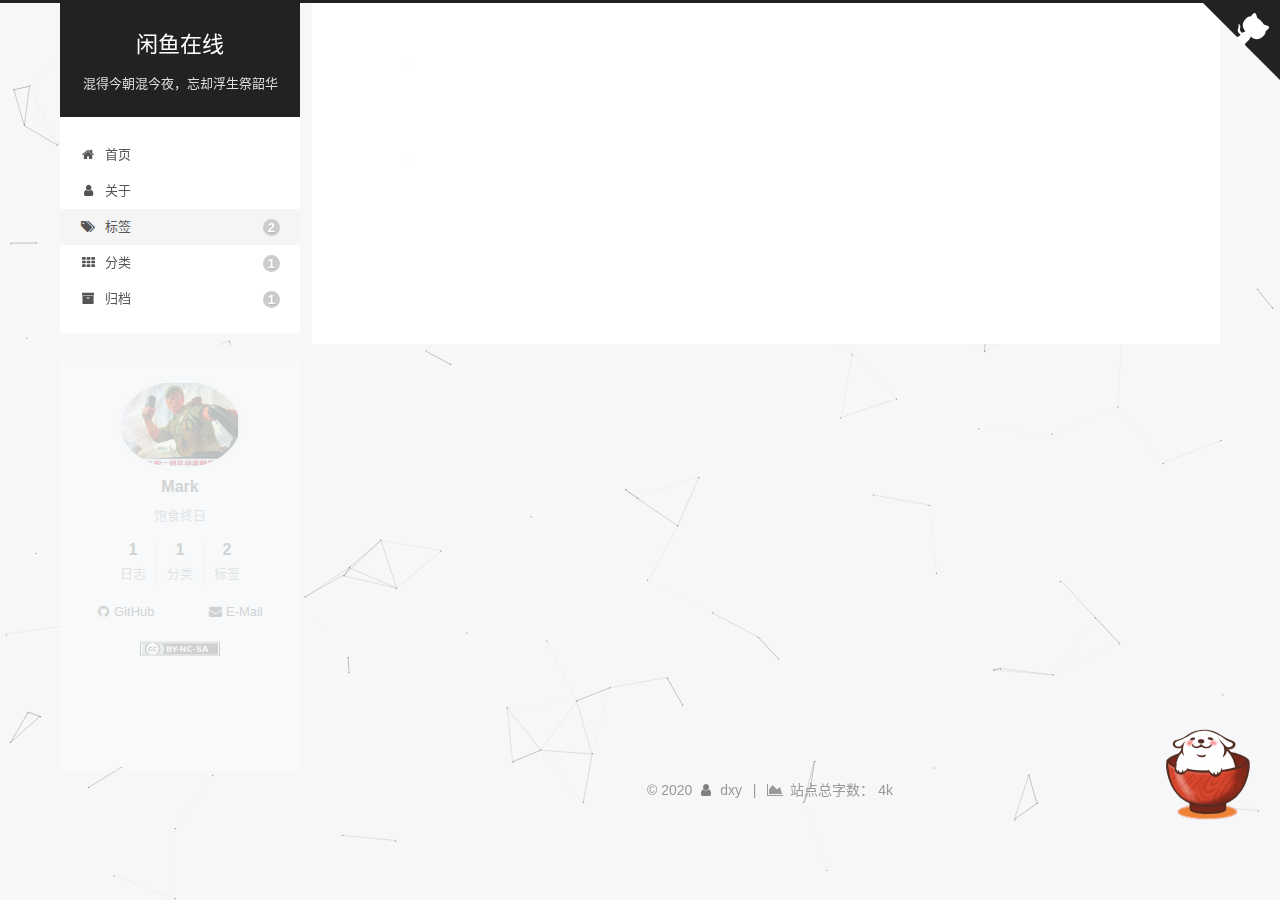
<file: tags/Algorithm/index.html>
<!DOCTYPE html>
<html lang="zh-CN">
<head>
  <meta charset="UTF-8">
<meta name="viewport" content="width=device-width, initial-scale=1, maximum-scale=2">
<meta name="theme-color" content="#222">
<meta name="generator" content="Hexo 4.2.0">
  <link rel="apple-touch-icon" sizes="180x180" href="/images/apple-touch-icon-next.png">
  <link rel="icon" type="image/png" sizes="32x32" href="/images/favicon-32x32-next.png">
  <link rel="icon" type="image/png" sizes="16x16" href="/images/favicon-16x16-next.png">
  <link rel="mask-icon" href="/images/logo.svg" color="#222">

<link rel="stylesheet" href="/css/main.css">


<link rel="stylesheet" href="/lib/font-awesome/css/font-awesome.min.css">

<script id="hexo-configurations">
    var NexT = window.NexT || {};
    var CONFIG = {"hostname":"dxy2000.com","root":"/","scheme":"Pisces","version":"7.7.2","exturl":false,"sidebar":{"position":"left","display":"post","padding":18,"offset":12,"onmobile":false},"copycode":{"enable":true,"show_result":true,"style":null},"back2top":{"enable":true,"sidebar":false,"scrollpercent":true},"bookmark":{"enable":false,"color":"#222","save":"auto"},"fancybox":false,"mediumzoom":false,"lazyload":false,"pangu":false,"comments":{"style":"tabs","active":null,"storage":true,"lazyload":false,"nav":null},"algolia":{"hits":{"per_page":10},"labels":{"input_placeholder":"Search for Posts","hits_empty":"We didn't find any results for the search: ${query}","hits_stats":"${hits} results found in ${time} ms"}},"localsearch":{"enable":false,"trigger":"auto","top_n_per_article":1,"unescape":false,"preload":false},"motion":{"enable":true,"async":false,"transition":{"post_block":"fadeIn","post_header":"slideDownIn","post_body":"slideDownIn","coll_header":"slideLeftIn","sidebar":"slideUpIn"}}};
  </script>

  <meta name="description" content="饱食终日">
<meta property="og:type" content="website">
<meta property="og:title" content="闲鱼在线">
<meta property="og:url" content="http://dxy2000.com/tags/Algorithm/index.html">
<meta property="og:site_name" content="闲鱼在线">
<meta property="og:description" content="饱食终日">
<meta property="og:locale" content="zh_CN">
<meta property="article:author" content="Mark">
<meta name="twitter:card" content="summary">

<link rel="canonical" href="http://dxy2000.com/tags/Algorithm/">


<script id="page-configurations">
  // https://hexo.io/docs/variables.html
  CONFIG.page = {
    sidebar: "",
    isHome : false,
    isPost : false
  };
</script>

  <title>标签: Algorithm | 闲鱼在线</title>
  






  <noscript>
  <style>
  .use-motion .brand,
  .use-motion .menu-item,
  .sidebar-inner,
  .use-motion .post-block,
  .use-motion .pagination,
  .use-motion .comments,
  .use-motion .post-header,
  .use-motion .post-body,
  .use-motion .collection-header { opacity: initial; }

  .use-motion .site-title,
  .use-motion .site-subtitle {
    opacity: initial;
    top: initial;
  }

  .use-motion .logo-line-before i { left: initial; }
  .use-motion .logo-line-after i { right: initial; }
  </style>
</noscript>

<link rel="alternate" href="/atom.xml" title="闲鱼在线" type="application/atom+xml">
</head>

<body itemscope itemtype="http://schema.org/WebPage">
  <div class="container use-motion">
    <div class="headband"></div>

    <header class="header" itemscope itemtype="http://schema.org/WPHeader">
      <div class="header-inner"><div class="site-brand-container">
  <div class="site-nav-toggle">
    <div class="toggle" aria-label="切换导航栏">
      <span class="toggle-line toggle-line-first"></span>
      <span class="toggle-line toggle-line-middle"></span>
      <span class="toggle-line toggle-line-last"></span>
    </div>
  </div>

  <div class="site-meta">

    <div>
      <a href="/" class="brand" rel="start">
        <span class="logo-line-before"><i></i></span>
        <span class="site-title">闲鱼在线</span>
        <span class="logo-line-after"><i></i></span>
      </a>
    </div>
        <p class="site-subtitle">混得今朝混今夜，忘却浮生祭韶华</p>
  </div>

  <div class="site-nav-right">
    <div class="toggle popup-trigger">
    </div>
  </div>
</div>


<nav class="site-nav">
  
  <ul id="menu" class="menu">
        <li class="menu-item menu-item-home">

    <a href="/" rel="section"><i class="fa fa-fw fa-home"></i>首页</a>

  </li>
        <li class="menu-item menu-item-about">

    <a href="/about/" rel="section"><i class="fa fa-fw fa-user"></i>关于</a>

  </li>
        <li class="menu-item menu-item-tags">

    <a href="/tags/" rel="section"><i class="fa fa-fw fa-tags"></i>标签<span class="badge">2</span></a>

  </li>
        <li class="menu-item menu-item-categories">

    <a href="/categories/" rel="section"><i class="fa fa-fw fa-th"></i>分类<span class="badge">1</span></a>

  </li>
        <li class="menu-item menu-item-archives">

    <a href="/archives/" rel="section"><i class="fa fa-fw fa-archive"></i>归档<span class="badge">1</span></a>

  </li>
  </ul>

</nav>
</div>
    </header>

    
  <div class="back-to-top">
    <i class="fa fa-arrow-up"></i>
    <span>0%</span>
  </div>

  <a href="https://github.com/dxytw89" class="github-corner" title="Follow me on GitHub" aria-label="Follow me on GitHub" rel="noopener" target="_blank"><svg width="80" height="80" viewBox="0 0 250 250" aria-hidden="true"><path d="M0,0 L115,115 L130,115 L142,142 L250,250 L250,0 Z"></path><path d="M128.3,109.0 C113.8,99.7 119.0,89.6 119.0,89.6 C122.0,82.7 120.5,78.6 120.5,78.6 C119.2,72.0 123.4,76.3 123.4,76.3 C127.3,80.9 125.5,87.3 125.5,87.3 C122.9,97.6 130.6,101.9 134.4,103.2" fill="currentColor" style="transform-origin: 130px 106px;" class="octo-arm"></path><path d="M115.0,115.0 C114.9,115.1 118.7,116.5 119.8,115.4 L133.7,101.6 C136.9,99.2 139.9,98.4 142.2,98.6 C133.8,88.0 127.5,74.4 143.8,58.0 C148.5,53.4 154.0,51.2 159.7,51.0 C160.3,49.4 163.2,43.6 171.4,40.1 C171.4,40.1 176.1,42.5 178.8,56.2 C183.1,58.6 187.2,61.8 190.9,65.4 C194.5,69.0 197.7,73.2 200.1,77.6 C213.8,80.2 216.3,84.9 216.3,84.9 C212.7,93.1 206.9,96.0 205.4,96.6 C205.1,102.4 203.0,107.8 198.3,112.5 C181.9,128.9 168.3,122.5 157.7,114.1 C157.9,116.9 156.7,120.9 152.7,124.9 L141.0,136.5 C139.8,137.7 141.6,141.9 141.8,141.8 Z" fill="currentColor" class="octo-body"></path></svg></a>


    <main class="main">
      <div class="main-inner">
        <div class="content-wrap">
          

          <div class="content">
            

  
  
  
  <div class="post-block">
    <div class="posts-collapse">
      <div class="collection-title">
        <h1 class="collection-header">Algorithm
          <small>标签</small>
        </h1>
      </div>

      
    <div class="collection-year">
      <h1 class="collection-header">2020</h1>
    </div>

  <article itemscope itemtype="http://schema.org/Article">
    <header class="post-header">

      <div class="post-meta">
        <time itemprop="dateCreated"
              datetime="2020-02-28T22:45:14+08:00"
              content="2020-02-28">
          02-28
        </time>
      </div>

      <h2 class="post-title">
          <a class="post-title-link" href="/2020/02/28/%E5%88%B7%E9%A2%98%E7%AC%AC1%E5%A4%A9%E2%80%94%E2%80%94%E7%AE%80%E5%8D%95%E5%85%A5%E9%97%A8%E7%9A%84%E2%80%9CA+B%E2%80%9D%E9%97%AE%E9%A2%98/" itemprop="url">
            <span itemprop="name">刷题第一天——简单的“A+B”问题</span>
          </a>
      </h2>

    </header>
  </article>

    </div>
  </div>
  
  
  

  



          </div>
          

<script>
  window.addEventListener('tabs:register', () => {
    let { activeClass } = CONFIG.comments;
    if (CONFIG.comments.storage) {
      activeClass = localStorage.getItem('comments_active') || activeClass;
    }
    if (activeClass) {
      let activeTab = document.querySelector(`a[href="#comment-${activeClass}"]`);
      if (activeTab) {
        activeTab.click();
      }
    }
  });
  if (CONFIG.comments.storage) {
    window.addEventListener('tabs:click', event => {
      if (!event.target.matches('.tabs-comment .tab-content .tab-pane')) return;
      let commentClass = event.target.classList[1];
      localStorage.setItem('comments_active', commentClass);
    });
  }
</script>

        </div>
          
  
  <div class="toggle sidebar-toggle">
    <span class="toggle-line toggle-line-first"></span>
    <span class="toggle-line toggle-line-middle"></span>
    <span class="toggle-line toggle-line-last"></span>
  </div>

  <aside class="sidebar">
    <div class="sidebar-inner">

      <ul class="sidebar-nav motion-element">
        <li class="sidebar-nav-toc">
          文章目录
        </li>
        <li class="sidebar-nav-overview">
          站点概览
        </li>
      </ul>

      <!--noindex-->
      <div class="post-toc-wrap sidebar-panel">
      </div>
      <!--/noindex-->

      <div class="site-overview-wrap sidebar-panel">
        <div class="site-author motion-element" itemprop="author" itemscope itemtype="http://schema.org/Person">
    <img class="site-author-image" itemprop="image" alt="Mark"
      src="/images/avatar.png">
  <p class="site-author-name" itemprop="name">Mark</p>
  <div class="site-description" itemprop="description">饱食终日</div>
</div>
<div class="site-state-wrap motion-element">
  <nav class="site-state">
      <div class="site-state-item site-state-posts">
          <a href="/archives/">
        
          <span class="site-state-item-count">1</span>
          <span class="site-state-item-name">日志</span>
        </a>
      </div>
      <div class="site-state-item site-state-categories">
        <span class="site-state-item-count">1</span>
        <span class="site-state-item-name">分类</span>
      </div>
      <div class="site-state-item site-state-tags">
        <span class="site-state-item-count">2</span>
        <span class="site-state-item-name">标签</span>
      </div>
  </nav>
</div>
  <div class="links-of-author motion-element">
      <span class="links-of-author-item">
        <a href="https://github.com/dxytw89" title="GitHub → https:&#x2F;&#x2F;github.com&#x2F;dxytw89" rel="noopener" target="_blank"><i class="fa fa-fw fa-github"></i>GitHub</a>
      </span>
      <span class="links-of-author-item">
        <a href="mailto:xiangyudai89@gmail.com" title="E-Mail → mailto:xiangyudai89@gmail.com" rel="noopener" target="_blank"><i class="fa fa-fw fa-envelope"></i>E-Mail</a>
      </span>
  </div>
  <div class="cc-license motion-element" itemprop="license">
    <a href="https://creativecommons.org/licenses/by-nc-sa/4.0/en" class="cc-opacity" rel="noopener" target="_blank"><img src="/images/cc-by-nc-sa.svg" alt="Creative Commons"></a>
  </div>



      </div>

      <!--网易音乐播放器 -->
<iframe frameborder="no" border="0" marginwidth="0" marginheight="0" width=330 height=86 src="//music.163.com/outchain/player?type=2&id=1394653894&auto=1&height=66"></iframe>

    </div>
  </aside>
  <div id="sidebar-dimmer"></div>


      </div>
    </main>

    <footer class="footer">
      <div class="footer-inner">
        

<div class="copyright">
  
  &copy; 
  <span itemprop="copyrightYear">2020</span>
  <span class="with-love">
    <i class="fa fa-user"></i>
  </span>
  <span class="author" itemprop="copyrightHolder">dxy</span>
    <span class="post-meta-divider">|</span>
    <span class="post-meta-item-icon">
      <i class="fa fa-area-chart"></i>
    </span>
      <span class="post-meta-item-text">站点总字数：</span>
    <span title="站点总字数">4k</span>


<script async src="https://busuanzi.ibruce.info/busuanzi/2.3/busuanzi.pure.mini.js"></script>
</div>

        








      </div>
    </footer>
  </div>

  
  
  <script color='0,0,0' opacity='0.5' zIndex='-1' count='150' src="/lib/canvas-nest/canvas-nest.min.js"></script>
  <script src="/lib/anime.min.js"></script>
  <script src="/lib/velocity/velocity.min.js"></script>
  <script src="/lib/velocity/velocity.ui.min.js"></script>

<script src="/js/utils.js"></script>

<script src="/js/motion.js"></script>


<script src="/js/schemes/pisces.js"></script>


<script src="/js/next-boot.js"></script>




  















  

  

  

<script src="/live2dw/lib/L2Dwidget.min.js?094cbace49a39548bed64abff5988b05"></script><script>L2Dwidget.init({"pluginRootPath":"live2dw/","pluginJsPath":"lib/","pluginModelPath":"assets/","tagMode":false,"model":{"jsonPath":"/live2dw/assets/wanko.model.json"},"display":{"position":"right","width":150,"height":300},"mobile":{"show":false},"log":false});</script></body>
</html>
<!-- 页面点击小红心 -->
<script type="text/javascript" src="/js/src/clicklove.js"></script>
</file>
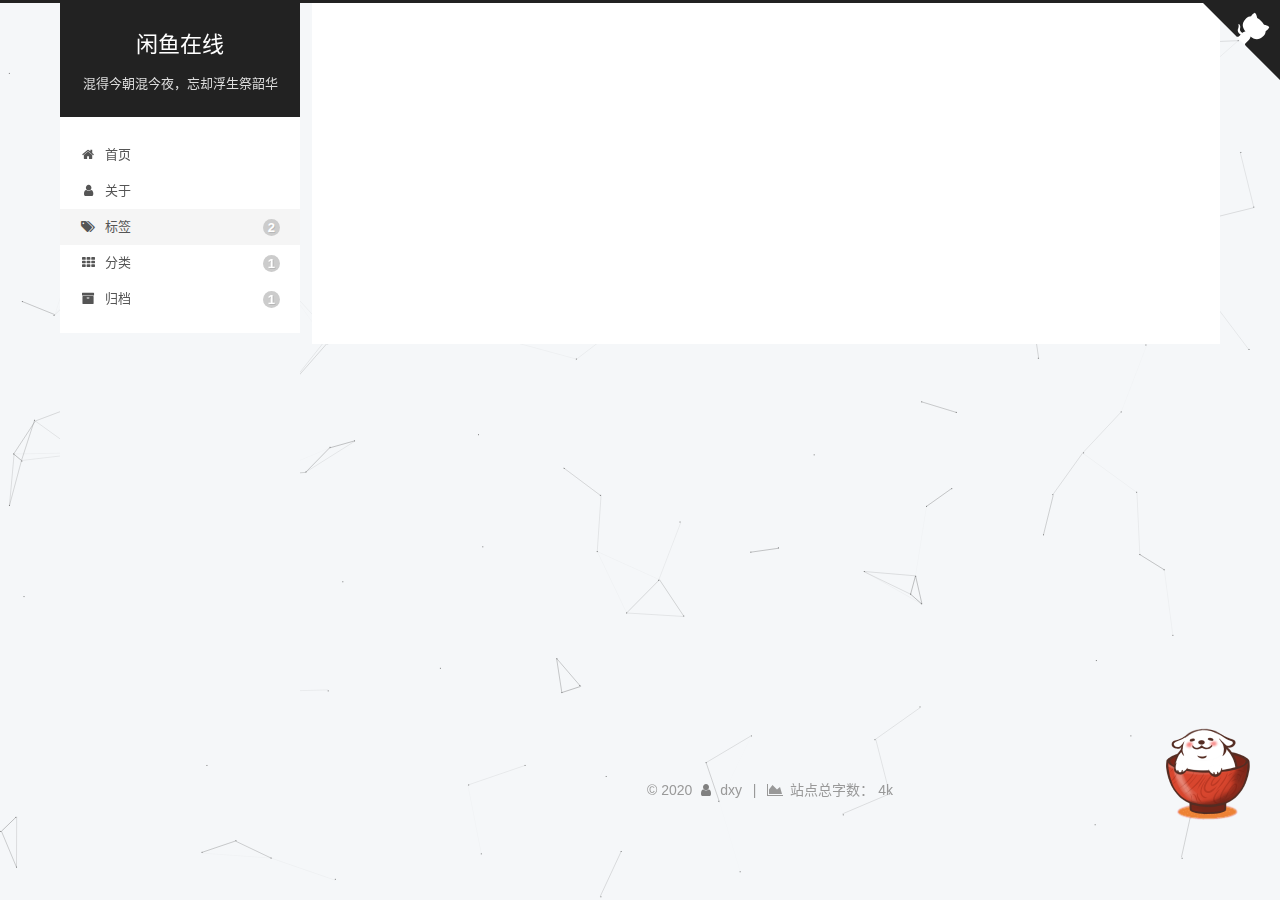
<file: tags/Java/index.html>
<!DOCTYPE html>
<html lang="zh-CN">
<head>
  <meta charset="UTF-8">
<meta name="viewport" content="width=device-width, initial-scale=1, maximum-scale=2">
<meta name="theme-color" content="#222">
<meta name="generator" content="Hexo 4.2.0">
  <link rel="apple-touch-icon" sizes="180x180" href="/images/apple-touch-icon-next.png">
  <link rel="icon" type="image/png" sizes="32x32" href="/images/favicon-32x32-next.png">
  <link rel="icon" type="image/png" sizes="16x16" href="/images/favicon-16x16-next.png">
  <link rel="mask-icon" href="/images/logo.svg" color="#222">

<link rel="stylesheet" href="/css/main.css">


<link rel="stylesheet" href="/lib/font-awesome/css/font-awesome.min.css">

<script id="hexo-configurations">
    var NexT = window.NexT || {};
    var CONFIG = {"hostname":"dxy2000.com","root":"/","scheme":"Pisces","version":"7.7.2","exturl":false,"sidebar":{"position":"left","display":"post","padding":18,"offset":12,"onmobile":false},"copycode":{"enable":true,"show_result":true,"style":null},"back2top":{"enable":true,"sidebar":false,"scrollpercent":true},"bookmark":{"enable":false,"color":"#222","save":"auto"},"fancybox":false,"mediumzoom":false,"lazyload":false,"pangu":false,"comments":{"style":"tabs","active":null,"storage":true,"lazyload":false,"nav":null},"algolia":{"hits":{"per_page":10},"labels":{"input_placeholder":"Search for Posts","hits_empty":"We didn't find any results for the search: ${query}","hits_stats":"${hits} results found in ${time} ms"}},"localsearch":{"enable":false,"trigger":"auto","top_n_per_article":1,"unescape":false,"preload":false},"motion":{"enable":true,"async":false,"transition":{"post_block":"fadeIn","post_header":"slideDownIn","post_body":"slideDownIn","coll_header":"slideLeftIn","sidebar":"slideUpIn"}}};
  </script>

  <meta name="description" content="饱食终日">
<meta property="og:type" content="website">
<meta property="og:title" content="闲鱼在线">
<meta property="og:url" content="http://dxy2000.com/tags/Java/index.html">
<meta property="og:site_name" content="闲鱼在线">
<meta property="og:description" content="饱食终日">
<meta property="og:locale" content="zh_CN">
<meta property="article:author" content="Mark">
<meta name="twitter:card" content="summary">

<link rel="canonical" href="http://dxy2000.com/tags/Java/">


<script id="page-configurations">
  // https://hexo.io/docs/variables.html
  CONFIG.page = {
    sidebar: "",
    isHome : false,
    isPost : false
  };
</script>

  <title>标签: Java | 闲鱼在线</title>
  






  <noscript>
  <style>
  .use-motion .brand,
  .use-motion .menu-item,
  .sidebar-inner,
  .use-motion .post-block,
  .use-motion .pagination,
  .use-motion .comments,
  .use-motion .post-header,
  .use-motion .post-body,
  .use-motion .collection-header { opacity: initial; }

  .use-motion .site-title,
  .use-motion .site-subtitle {
    opacity: initial;
    top: initial;
  }

  .use-motion .logo-line-before i { left: initial; }
  .use-motion .logo-line-after i { right: initial; }
  </style>
</noscript>

<link rel="alternate" href="/atom.xml" title="闲鱼在线" type="application/atom+xml">
</head>

<body itemscope itemtype="http://schema.org/WebPage">
  <div class="container use-motion">
    <div class="headband"></div>

    <header class="header" itemscope itemtype="http://schema.org/WPHeader">
      <div class="header-inner"><div class="site-brand-container">
  <div class="site-nav-toggle">
    <div class="toggle" aria-label="切换导航栏">
      <span class="toggle-line toggle-line-first"></span>
      <span class="toggle-line toggle-line-middle"></span>
      <span class="toggle-line toggle-line-last"></span>
    </div>
  </div>

  <div class="site-meta">

    <div>
      <a href="/" class="brand" rel="start">
        <span class="logo-line-before"><i></i></span>
        <span class="site-title">闲鱼在线</span>
        <span class="logo-line-after"><i></i></span>
      </a>
    </div>
        <p class="site-subtitle">混得今朝混今夜，忘却浮生祭韶华</p>
  </div>

  <div class="site-nav-right">
    <div class="toggle popup-trigger">
    </div>
  </div>
</div>


<nav class="site-nav">
  
  <ul id="menu" class="menu">
        <li class="menu-item menu-item-home">

    <a href="/" rel="section"><i class="fa fa-fw fa-home"></i>首页</a>

  </li>
        <li class="menu-item menu-item-about">

    <a href="/about/" rel="section"><i class="fa fa-fw fa-user"></i>关于</a>

  </li>
        <li class="menu-item menu-item-tags">

    <a href="/tags/" rel="section"><i class="fa fa-fw fa-tags"></i>标签<span class="badge">2</span></a>

  </li>
        <li class="menu-item menu-item-categories">

    <a href="/categories/" rel="section"><i class="fa fa-fw fa-th"></i>分类<span class="badge">1</span></a>

  </li>
        <li class="menu-item menu-item-archives">

    <a href="/archives/" rel="section"><i class="fa fa-fw fa-archive"></i>归档<span class="badge">1</span></a>

  </li>
  </ul>

</nav>
</div>
    </header>

    
  <div class="back-to-top">
    <i class="fa fa-arrow-up"></i>
    <span>0%</span>
  </div>

  <a href="https://github.com/dxytw89" class="github-corner" title="Follow me on GitHub" aria-label="Follow me on GitHub" rel="noopener" target="_blank"><svg width="80" height="80" viewBox="0 0 250 250" aria-hidden="true"><path d="M0,0 L115,115 L130,115 L142,142 L250,250 L250,0 Z"></path><path d="M128.3,109.0 C113.8,99.7 119.0,89.6 119.0,89.6 C122.0,82.7 120.5,78.6 120.5,78.6 C119.2,72.0 123.4,76.3 123.4,76.3 C127.3,80.9 125.5,87.3 125.5,87.3 C122.9,97.6 130.6,101.9 134.4,103.2" fill="currentColor" style="transform-origin: 130px 106px;" class="octo-arm"></path><path d="M115.0,115.0 C114.9,115.1 118.7,116.5 119.8,115.4 L133.7,101.6 C136.9,99.2 139.9,98.4 142.2,98.6 C133.8,88.0 127.5,74.4 143.8,58.0 C148.5,53.4 154.0,51.2 159.7,51.0 C160.3,49.4 163.2,43.6 171.4,40.1 C171.4,40.1 176.1,42.5 178.8,56.2 C183.1,58.6 187.2,61.8 190.9,65.4 C194.5,69.0 197.7,73.2 200.1,77.6 C213.8,80.2 216.3,84.9 216.3,84.9 C212.7,93.1 206.9,96.0 205.4,96.6 C205.1,102.4 203.0,107.8 198.3,112.5 C181.9,128.9 168.3,122.5 157.7,114.1 C157.9,116.9 156.7,120.9 152.7,124.9 L141.0,136.5 C139.8,137.7 141.6,141.9 141.8,141.8 Z" fill="currentColor" class="octo-body"></path></svg></a>


    <main class="main">
      <div class="main-inner">
        <div class="content-wrap">
          

          <div class="content">
            

  
  
  
  <div class="post-block">
    <div class="posts-collapse">
      <div class="collection-title">
        <h1 class="collection-header">Java
          <small>标签</small>
        </h1>
      </div>

      
    <div class="collection-year">
      <h1 class="collection-header">2020</h1>
    </div>

  <article itemscope itemtype="http://schema.org/Article">
    <header class="post-header">

      <div class="post-meta">
        <time itemprop="dateCreated"
              datetime="2020-02-28T22:45:14+08:00"
              content="2020-02-28">
          02-28
        </time>
      </div>

      <h2 class="post-title">
          <a class="post-title-link" href="/2020/02/28/%E5%88%B7%E9%A2%98%E7%AC%AC1%E5%A4%A9%E2%80%94%E2%80%94%E7%AE%80%E5%8D%95%E5%85%A5%E9%97%A8%E7%9A%84%E2%80%9CA+B%E2%80%9D%E9%97%AE%E9%A2%98/" itemprop="url">
            <span itemprop="name">刷题第一天——简单的“A+B”问题</span>
          </a>
      </h2>

    </header>
  </article>

    </div>
  </div>
  
  
  

  



          </div>
          

<script>
  window.addEventListener('tabs:register', () => {
    let { activeClass } = CONFIG.comments;
    if (CONFIG.comments.storage) {
      activeClass = localStorage.getItem('comments_active') || activeClass;
    }
    if (activeClass) {
      let activeTab = document.querySelector(`a[href="#comment-${activeClass}"]`);
      if (activeTab) {
        activeTab.click();
      }
    }
  });
  if (CONFIG.comments.storage) {
    window.addEventListener('tabs:click', event => {
      if (!event.target.matches('.tabs-comment .tab-content .tab-pane')) return;
      let commentClass = event.target.classList[1];
      localStorage.setItem('comments_active', commentClass);
    });
  }
</script>

        </div>
          
  
  <div class="toggle sidebar-toggle">
    <span class="toggle-line toggle-line-first"></span>
    <span class="toggle-line toggle-line-middle"></span>
    <span class="toggle-line toggle-line-last"></span>
  </div>

  <aside class="sidebar">
    <div class="sidebar-inner">

      <ul class="sidebar-nav motion-element">
        <li class="sidebar-nav-toc">
          文章目录
        </li>
        <li class="sidebar-nav-overview">
          站点概览
        </li>
      </ul>

      <!--noindex-->
      <div class="post-toc-wrap sidebar-panel">
      </div>
      <!--/noindex-->

      <div class="site-overview-wrap sidebar-panel">
        <div class="site-author motion-element" itemprop="author" itemscope itemtype="http://schema.org/Person">
    <img class="site-author-image" itemprop="image" alt="Mark"
      src="/images/avatar.png">
  <p class="site-author-name" itemprop="name">Mark</p>
  <div class="site-description" itemprop="description">饱食终日</div>
</div>
<div class="site-state-wrap motion-element">
  <nav class="site-state">
      <div class="site-state-item site-state-posts">
          <a href="/archives/">
        
          <span class="site-state-item-count">1</span>
          <span class="site-state-item-name">日志</span>
        </a>
      </div>
      <div class="site-state-item site-state-categories">
        <span class="site-state-item-count">1</span>
        <span class="site-state-item-name">分类</span>
      </div>
      <div class="site-state-item site-state-tags">
        <span class="site-state-item-count">2</span>
        <span class="site-state-item-name">标签</span>
      </div>
  </nav>
</div>
  <div class="links-of-author motion-element">
      <span class="links-of-author-item">
        <a href="https://github.com/dxytw89" title="GitHub → https:&#x2F;&#x2F;github.com&#x2F;dxytw89" rel="noopener" target="_blank"><i class="fa fa-fw fa-github"></i>GitHub</a>
      </span>
      <span class="links-of-author-item">
        <a href="mailto:xiangyudai89@gmail.com" title="E-Mail → mailto:xiangyudai89@gmail.com" rel="noopener" target="_blank"><i class="fa fa-fw fa-envelope"></i>E-Mail</a>
      </span>
  </div>
  <div class="cc-license motion-element" itemprop="license">
    <a href="https://creativecommons.org/licenses/by-nc-sa/4.0/en" class="cc-opacity" rel="noopener" target="_blank"><img src="/images/cc-by-nc-sa.svg" alt="Creative Commons"></a>
  </div>



      </div>

      <!--网易音乐播放器 -->
<iframe frameborder="no" border="0" marginwidth="0" marginheight="0" width=330 height=86 src="//music.163.com/outchain/player?type=2&id=1394653894&auto=1&height=66"></iframe>

    </div>
  </aside>
  <div id="sidebar-dimmer"></div>


      </div>
    </main>

    <footer class="footer">
      <div class="footer-inner">
        

<div class="copyright">
  
  &copy; 
  <span itemprop="copyrightYear">2020</span>
  <span class="with-love">
    <i class="fa fa-user"></i>
  </span>
  <span class="author" itemprop="copyrightHolder">dxy</span>
    <span class="post-meta-divider">|</span>
    <span class="post-meta-item-icon">
      <i class="fa fa-area-chart"></i>
    </span>
      <span class="post-meta-item-text">站点总字数：</span>
    <span title="站点总字数">4k</span>


<script async src="https://busuanzi.ibruce.info/busuanzi/2.3/busuanzi.pure.mini.js"></script>
</div>

        








      </div>
    </footer>
  </div>

  
  
  <script color='0,0,0' opacity='0.5' zIndex='-1' count='150' src="/lib/canvas-nest/canvas-nest.min.js"></script>
  <script src="/lib/anime.min.js"></script>
  <script src="/lib/velocity/velocity.min.js"></script>
  <script src="/lib/velocity/velocity.ui.min.js"></script>

<script src="/js/utils.js"></script>

<script src="/js/motion.js"></script>


<script src="/js/schemes/pisces.js"></script>


<script src="/js/next-boot.js"></script>




  















  

  

  

<script src="/live2dw/lib/L2Dwidget.min.js?094cbace49a39548bed64abff5988b05"></script><script>L2Dwidget.init({"pluginRootPath":"live2dw/","pluginJsPath":"lib/","pluginModelPath":"assets/","tagMode":false,"model":{"jsonPath":"/live2dw/assets/wanko.model.json"},"display":{"position":"right","width":150,"height":300},"mobile":{"show":false},"log":false});</script></body>
</html>
<!-- 页面点击小红心 -->
<script type="text/javascript" src="/js/src/clicklove.js"></script>
</file>
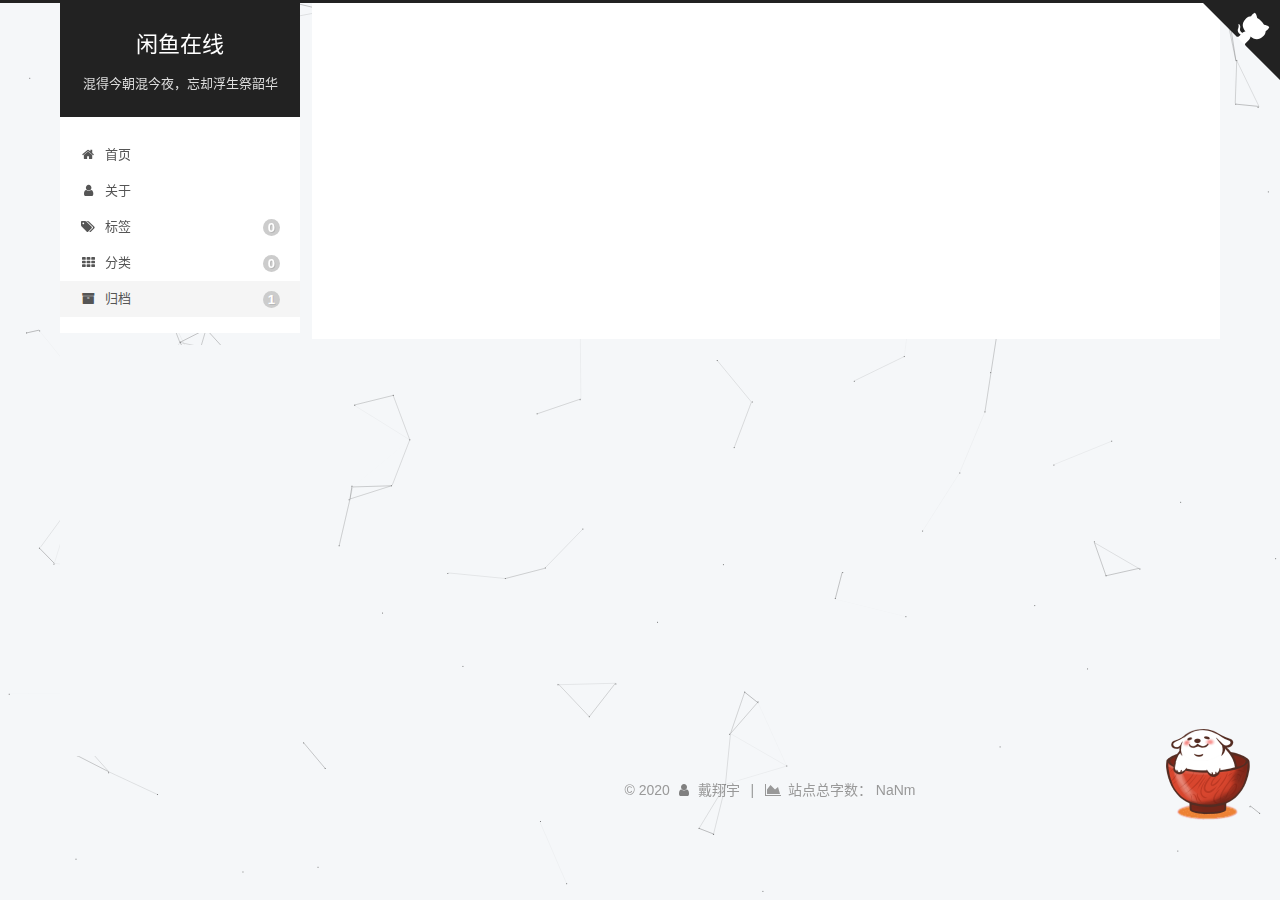
<file: archives/2020/02/index.html>
<!DOCTYPE html>
<html lang="zh-CN">
<head>
  <meta charset="UTF-8">
<meta name="viewport" content="width=device-width, initial-scale=1, maximum-scale=2">
<meta name="theme-color" content="#222">
<meta name="generator" content="Hexo 4.2.0">
  <link rel="apple-touch-icon" sizes="180x180" href="/images/apple-touch-icon-next.png">
  <link rel="icon" type="image/png" sizes="32x32" href="/images/favicon-32x32-next.png">
  <link rel="icon" type="image/png" sizes="16x16" href="/images/favicon-16x16-next.png">
  <link rel="mask-icon" href="/images/logo.svg" color="#222">

<link rel="stylesheet" href="/css/main.css">


<link rel="stylesheet" href="/lib/font-awesome/css/font-awesome.min.css">

<script id="hexo-configurations">
    var NexT = window.NexT || {};
    var CONFIG = {"hostname":"dxy2000.com","root":"/","scheme":"Gemini","version":"7.7.2","exturl":false,"sidebar":{"position":"left","display":"post","padding":18,"offset":12,"onmobile":false},"copycode":{"enable":true,"show_result":true,"style":null},"back2top":{"enable":true,"sidebar":false,"scrollpercent":true},"bookmark":{"enable":false,"color":"#222","save":"auto"},"fancybox":false,"mediumzoom":false,"lazyload":false,"pangu":false,"comments":{"style":"tabs","active":null,"storage":true,"lazyload":false,"nav":null},"algolia":{"hits":{"per_page":10},"labels":{"input_placeholder":"Search for Posts","hits_empty":"We didn't find any results for the search: ${query}","hits_stats":"${hits} results found in ${time} ms"}},"localsearch":{"enable":false,"trigger":"auto","top_n_per_article":1,"unescape":false,"preload":false},"motion":{"enable":true,"async":false,"transition":{"post_block":"fadeIn","post_header":"slideDownIn","post_body":"slideDownIn","coll_header":"slideLeftIn","sidebar":"slideUpIn"}}};
  </script>

  <meta name="description" content="饱食终日">
<meta property="og:type" content="website">
<meta property="og:title" content="闲鱼在线">
<meta property="og:url" content="http://dxy2000.com/archives/2020/02/index.html">
<meta property="og:site_name" content="闲鱼在线">
<meta property="og:description" content="饱食终日">
<meta property="og:locale" content="zh_CN">
<meta property="article:author" content="Mark">
<meta name="twitter:card" content="summary">

<link rel="canonical" href="http://dxy2000.com/archives/2020/02/">


<script id="page-configurations">
  // https://hexo.io/docs/variables.html
  CONFIG.page = {
    sidebar: "",
    isHome : false,
    isPost : false
  };
</script>

  <title>归档 | 闲鱼在线</title>
  






  <noscript>
  <style>
  .use-motion .brand,
  .use-motion .menu-item,
  .sidebar-inner,
  .use-motion .post-block,
  .use-motion .pagination,
  .use-motion .comments,
  .use-motion .post-header,
  .use-motion .post-body,
  .use-motion .collection-header { opacity: initial; }

  .use-motion .site-title,
  .use-motion .site-subtitle {
    opacity: initial;
    top: initial;
  }

  .use-motion .logo-line-before i { left: initial; }
  .use-motion .logo-line-after i { right: initial; }
  </style>
</noscript>

<link rel="alternate" href="/atom.xml" title="闲鱼在线" type="application/atom+xml">
</head>

<body itemscope itemtype="http://schema.org/WebPage">
  <div class="container use-motion">
    <div class="headband"></div>

    <header class="header" itemscope itemtype="http://schema.org/WPHeader">
      <div class="header-inner"><div class="site-brand-container">
  <div class="site-nav-toggle">
    <div class="toggle" aria-label="切换导航栏">
      <span class="toggle-line toggle-line-first"></span>
      <span class="toggle-line toggle-line-middle"></span>
      <span class="toggle-line toggle-line-last"></span>
    </div>
  </div>

  <div class="site-meta">

    <div>
      <a href="/" class="brand" rel="start">
        <span class="logo-line-before"><i></i></span>
        <span class="site-title">闲鱼在线</span>
        <span class="logo-line-after"><i></i></span>
      </a>
    </div>
        <p class="site-subtitle">混得今朝混今夜，忘却浮生祭韶华</p>
  </div>

  <div class="site-nav-right">
    <div class="toggle popup-trigger">
    </div>
  </div>
</div>


<nav class="site-nav">
  
  <ul id="menu" class="menu">
        <li class="menu-item menu-item-home">

    <a href="/" rel="section"><i class="fa fa-fw fa-home"></i>首页</a>

  </li>
        <li class="menu-item menu-item-about">

    <a href="/about/" rel="section"><i class="fa fa-fw fa-user"></i>关于</a>

  </li>
        <li class="menu-item menu-item-tags">

    <a href="/tags/" rel="section"><i class="fa fa-fw fa-tags"></i>标签<span class="badge">0</span></a>

  </li>
        <li class="menu-item menu-item-categories">

    <a href="/categories/" rel="section"><i class="fa fa-fw fa-th"></i>分类<span class="badge">0</span></a>

  </li>
        <li class="menu-item menu-item-archives">

    <a href="/archives/" rel="section"><i class="fa fa-fw fa-archive"></i>归档<span class="badge">1</span></a>

  </li>
  </ul>

</nav>
</div>
    </header>

    
  <div class="back-to-top">
    <i class="fa fa-arrow-up"></i>
    <span>0%</span>
  </div>

  <a href="https://github.com/dxytw89" class="github-corner" title="Follow me on GitHub" aria-label="Follow me on GitHub" rel="noopener" target="_blank"><svg width="80" height="80" viewBox="0 0 250 250" aria-hidden="true"><path d="M0,0 L115,115 L130,115 L142,142 L250,250 L250,0 Z"></path><path d="M128.3,109.0 C113.8,99.7 119.0,89.6 119.0,89.6 C122.0,82.7 120.5,78.6 120.5,78.6 C119.2,72.0 123.4,76.3 123.4,76.3 C127.3,80.9 125.5,87.3 125.5,87.3 C122.9,97.6 130.6,101.9 134.4,103.2" fill="currentColor" style="transform-origin: 130px 106px;" class="octo-arm"></path><path d="M115.0,115.0 C114.9,115.1 118.7,116.5 119.8,115.4 L133.7,101.6 C136.9,99.2 139.9,98.4 142.2,98.6 C133.8,88.0 127.5,74.4 143.8,58.0 C148.5,53.4 154.0,51.2 159.7,51.0 C160.3,49.4 163.2,43.6 171.4,40.1 C171.4,40.1 176.1,42.5 178.8,56.2 C183.1,58.6 187.2,61.8 190.9,65.4 C194.5,69.0 197.7,73.2 200.1,77.6 C213.8,80.2 216.3,84.9 216.3,84.9 C212.7,93.1 206.9,96.0 205.4,96.6 C205.1,102.4 203.0,107.8 198.3,112.5 C181.9,128.9 168.3,122.5 157.7,114.1 C157.9,116.9 156.7,120.9 152.7,124.9 L141.0,136.5 C139.8,137.7 141.6,141.9 141.8,141.8 Z" fill="currentColor" class="octo-body"></path></svg></a>


    <main class="main">
      <div class="main-inner">
        <div class="content-wrap">
          

          <div class="content">
            

  
  
  
  <div class="post-block">
    <div class="posts-collapse">
      <div class="collection-title">
        <span class="collection-header">嗯..! 目前共计 1 篇日志。 继续努力。</span>
      </div>

      
    <div class="collection-year">
      <h1 class="collection-header">2020</h1>
    </div>

  <article itemscope itemtype="http://schema.org/Article">
    <header class="post-header">

      <div class="post-meta">
        <time itemprop="dateCreated"
              datetime="2020-02-28T22:34:00+08:00"
              content="2020-02-28">
          02-28
        </time>
      </div>

      <h2 class="post-title">
          <a class="post-title-link" href="/2020/02/28/%E5%88%B7%E9%A2%98%E7%AC%AC1%E5%A4%A9%E2%80%94%E2%80%94%E7%AE%80%E5%8D%95%E5%85%A5%E9%97%A8%E7%9A%84%E2%80%9CA+B%E2%80%9D%E9%97%AE%E9%A2%98/" itemprop="url">
            <span itemprop="name">刷题第1天——简单入门的“A+B”问题</span>
          </a>
      </h2>

    </header>
  </article>


    </div>
  </div>
  
  
  

  



          </div>
          

<script>
  window.addEventListener('tabs:register', () => {
    let { activeClass } = CONFIG.comments;
    if (CONFIG.comments.storage) {
      activeClass = localStorage.getItem('comments_active') || activeClass;
    }
    if (activeClass) {
      let activeTab = document.querySelector(`a[href="#comment-${activeClass}"]`);
      if (activeTab) {
        activeTab.click();
      }
    }
  });
  if (CONFIG.comments.storage) {
    window.addEventListener('tabs:click', event => {
      if (!event.target.matches('.tabs-comment .tab-content .tab-pane')) return;
      let commentClass = event.target.classList[1];
      localStorage.setItem('comments_active', commentClass);
    });
  }
</script>

        </div>
          
  
  <div class="toggle sidebar-toggle">
    <span class="toggle-line toggle-line-first"></span>
    <span class="toggle-line toggle-line-middle"></span>
    <span class="toggle-line toggle-line-last"></span>
  </div>

  <aside class="sidebar">
    <div class="sidebar-inner">

      <ul class="sidebar-nav motion-element">
        <li class="sidebar-nav-toc">
          文章目录
        </li>
        <li class="sidebar-nav-overview">
          站点概览
        </li>
      </ul>

      <!--noindex-->
      <div class="post-toc-wrap sidebar-panel">
      </div>
      <!--/noindex-->

      <div class="site-overview-wrap sidebar-panel">
        <div class="site-author motion-element" itemprop="author" itemscope itemtype="http://schema.org/Person">
    <img class="site-author-image" itemprop="image" alt="Mark"
      src="/images/avatar.png">
  <p class="site-author-name" itemprop="name">Mark</p>
  <div class="site-description" itemprop="description">饱食终日</div>
</div>
<div class="site-state-wrap motion-element">
  <nav class="site-state">
      <div class="site-state-item site-state-posts">
          <a href="/archives/">
        
          <span class="site-state-item-count">1</span>
          <span class="site-state-item-name">日志</span>
        </a>
      </div>
  </nav>
</div>
  <div class="links-of-author motion-element">
      <span class="links-of-author-item">
        <a href="https://github.com/dxytw89" title="GitHub → https:&#x2F;&#x2F;github.com&#x2F;dxytw89" rel="noopener" target="_blank"><i class="fa fa-fw fa-github"></i>GitHub</a>
      </span>
      <span class="links-of-author-item">
        <a href="mailto:xiangyudai89@gmail.com" title="E-Mail → mailto:xiangyudai89@gmail.com" rel="noopener" target="_blank"><i class="fa fa-fw fa-envelope"></i>E-Mail</a>
      </span>
  </div>
  <div class="cc-license motion-element" itemprop="license">
    <a href="https://creativecommons.org/licenses/by-nc-sa/4.0/en" class="cc-opacity" rel="noopener" target="_blank"><img src="/images/cc-by-nc-sa.svg" alt="Creative Commons"></a>
  </div>



      </div>

      <!--网易音乐播放器 -->
<iframe frameborder="no" border="0" marginwidth="0" marginheight="0" width=330 height=86 src="//music.163.com/outchain/player?type=2&id=1394653894&auto=1&height=66"></iframe>

    </div>
  </aside>
  <div id="sidebar-dimmer"></div>


      </div>
    </main>

    <footer class="footer">
      <div class="footer-inner">
        

<div class="copyright">
  
  &copy; 
  <span itemprop="copyrightYear">2020</span>
  <span class="with-love">
    <i class="fa fa-user"></i>
  </span>
  <span class="author" itemprop="copyrightHolder">戴翔宇</span>
    <span class="post-meta-divider">|</span>
    <span class="post-meta-item-icon">
      <i class="fa fa-area-chart"></i>
    </span>
      <span class="post-meta-item-text">站点总字数：</span>
    <span title="站点总字数">NaNm</span>


<script async src="https://busuanzi.ibruce.info/busuanzi/2.3/busuanzi.pure.mini.js"></script>
</div>

        








      </div>
    </footer>
  </div>

  
  
  <script color='0,0,0' opacity='0.5' zIndex='-1' count='150' src="/lib/canvas-nest/canvas-nest.min.js"></script>
  <script src="/lib/anime.min.js"></script>
  <script src="/lib/velocity/velocity.min.js"></script>
  <script src="/lib/velocity/velocity.ui.min.js"></script>

<script src="/js/utils.js"></script>

<script src="/js/motion.js"></script>


<script src="/js/schemes/pisces.js"></script>


<script src="/js/next-boot.js"></script>




  















  

  

<script src="/live2dw/lib/L2Dwidget.min.js?094cbace49a39548bed64abff5988b05"></script><script>L2Dwidget.init({"pluginRootPath":"live2dw/","pluginJsPath":"lib/","pluginModelPath":"assets/","tagMode":false,"model":{"jsonPath":"/live2dw/assets/wanko.model.json"},"display":{"position":"right","width":150,"height":300},"mobile":{"show":false},"log":false});</script></body>
</html>
<!-- 页面点击小红心 -->
<script type="text/javascript" src="/js/src/clicklove.js"></script>
</file>
<file: css/main.css>
:root {
  --body-bg-color: #f5f7f9;
  --content-bg-color: #fff;
  --card-bg-color: #f5f5f5;
  --text-color: #555;
  --link-color: #555;
  --link-hover-color: #222;
  --brand-color: #fff;
  --brand-hover-color: #fff;
  --table-row-odd-bg-color: #f9f9f9;
  --table-row-hover-bg-color: #f5f5f5;
  --menu-item-bg-color: #f5f5f5;
}
html {
  line-height: 1.15; /* 1 */
  -webkit-text-size-adjust: 100%; /* 2 */
}
body {
  margin: 0;
}
main {
  display: block;
}
h1 {
  font-size: 2em;
  margin: 0.67em 0;
}
hr {
  box-sizing: content-box; /* 1 */
  height: 0; /* 1 */
  overflow: visible; /* 2 */
}
pre {
  font-family: monospace, monospace; /* 1 */
  font-size: 1em; /* 2 */
}
a {
  background: transparent;
}
abbr[title] {
  border-bottom: none; /* 1 */
  text-decoration: underline; /* 2 */
  text-decoration: underline dotted; /* 2 */
}
b,
strong {
  font-weight: bolder;
}
code,
kbd,
samp {
  font-family: monospace, monospace; /* 1 */
  font-size: 1em; /* 2 */
}
small {
  font-size: 80%;
}
sub,
sup {
  font-size: 75%;
  line-height: 0;
  position: relative;
  vertical-align: baseline;
}
sub {
  bottom: -0.25em;
}
sup {
  top: -0.5em;
}
img {
  border-style: none;
}
button,
input,
optgroup,
select,
textarea {
  font-family: inherit; /* 1 */
  font-size: 100%; /* 1 */
  line-height: 1.15; /* 1 */
  margin: 0; /* 2 */
}
button,
input {
/* 1 */
  overflow: visible;
}
button,
select {
/* 1 */
  text-transform: none;
}
button,
[type='button'],
[type='reset'],
[type='submit'] {
  -webkit-appearance: button;
}
button::-moz-focus-inner,
[type='button']::-moz-focus-inner,
[type='reset']::-moz-focus-inner,
[type='submit']::-moz-focus-inner {
  border-style: none;
  padding: 0;
}
button:-moz-focusring,
[type='button']:-moz-focusring,
[type='reset']:-moz-focusring,
[type='submit']:-moz-focusring {
  outline: 1px dotted ButtonText;
}
fieldset {
  padding: 0.35em 0.75em 0.625em;
}
legend {
  box-sizing: border-box; /* 1 */
  color: inherit; /* 2 */
  display: table; /* 1 */
  max-width: 100%; /* 1 */
  padding: 0; /* 3 */
  white-space: normal; /* 1 */
}
progress {
  vertical-align: baseline;
}
textarea {
  overflow: auto;
}
[type='checkbox'],
[type='radio'] {
  box-sizing: border-box; /* 1 */
  padding: 0; /* 2 */
}
[type='number']::-webkit-inner-spin-button,
[type='number']::-webkit-outer-spin-button {
  height: auto;
}
[type='search'] {
  outline-offset: -2px; /* 2 */
  -webkit-appearance: textfield; /* 1 */
}
[type='search']::-webkit-search-decoration {
  -webkit-appearance: none;
}
::-webkit-file-upload-button {
  font: inherit; /* 2 */
  -webkit-appearance: button; /* 1 */
}
details {
  display: block;
}
summary {
  display: list-item;
}
template {
  display: none;
}
[hidden] {
  display: none;
}
::selection {
  background: #262a30;
  color: #fff;
}
html,
body {
  height: 100%;
}
body {
  background: var(--body-bg-color);
  color: var(--text-color);
  font-family: 'Lato', "PingFang SC", "Microsoft YaHei", sans-serif;
  font-size: 1em;
  line-height: 2;
}
@media (max-width: 991px) {
  body {
    padding-left: 0 !important;
    padding-right: 0 !important;
  }
}
h1,
h2,
h3,
h4,
h5,
h6 {
  font-family: 'Lato', "PingFang SC", "Microsoft YaHei", sans-serif;
  font-weight: bold;
  line-height: 1.5;
  margin: 20px 0 15px;
}
h1 {
  font-size: 1.5em;
}
h2 {
  font-size: 1.375em;
}
h3 {
  font-size: 1.25em;
}
h4 {
  font-size: 1.125em;
}
h5 {
  font-size: 1em;
}
h6 {
  font-size: 0.875em;
}
p {
  margin: 0 0 20px 0;
}
a,
span.exturl {
  border-bottom: 1px solid #999;
  color: var(--link-color);
  outline: 0;
  text-decoration: none;
  overflow-wrap: break-word;
  word-wrap: break-word;
  cursor: pointer;
}
a:hover,
span.exturl:hover {
  border-bottom-color: var(--link-hover-color);
  color: var(--link-hover-color);
}
iframe,
img,
video {
  display: block;
  margin-left: auto;
  margin-right: auto;
  max-width: 100%;
}
hr {
  background-image: repeating-linear-gradient(-45deg, #ddd, #ddd 4px, transparent 4px, transparent 8px);
  border: 0;
  height: 3px;
  margin: 40px 0;
}
blockquote {
  border-left: 4px solid #ddd;
  color: #666;
  margin: 0;
  padding: 0 15px;
}
blockquote cite::before {
  content: '-';
  padding: 0 5px;
}
dt {
  font-weight: bold;
}
dd {
  margin: 0;
  padding: 0;
}
kbd {
  background-color: #f5f5f5;
  background-image: linear-gradient(#eee, #fff, #eee);
  border: 1px solid #ccc;
  border-radius: 0.2em;
  box-shadow: 0.1em 0.1em 0.2em rgba(0,0,0,0.1);
  font-family: inherit;
  padding: 0.1em 0.3em;
  white-space: nowrap;
}
.table-container {
  overflow: auto;
}
table {
  border-collapse: collapse;
  border-spacing: 0;
  font-size: 0.875em;
  margin: 0 0 20px 0;
  width: 100%;
}
tbody tr:nth-of-type(odd) {
  background: var(--table-row-odd-bg-color);
}
tbody tr:hover {
  background: var(--table-row-hover-bg-color);
}
caption,
th,
td {
  font-weight: normal;
  padding: 8px;
  text-align: left;
  vertical-align: middle;
}
th,
td {
  border: 1px solid #ddd;
  border-bottom: 3px solid #ddd;
}
th {
  font-weight: 700;
  padding-bottom: 10px;
}
td {
  border-bottom-width: 1px;
}
.btn {
  background: #fff;
  border: 2px solid #555;
  border-radius: 2px;
  color: #555;
  display: inline-block;
  font-size: 0.875em;
  line-height: 2;
  padding: 0 20px;
  text-decoration: none;
  transition-property: background-color;
  transition-delay: 0s;
  transition-duration: 0.2s;
  transition-timing-function: ease-in-out;
}
.btn:hover {
  background: #222;
  border-color: #222;
  color: #fff;
}
.btn + .btn {
  margin: 0 0 8px 8px;
}
.btn .fa-fw {
  text-align: left;
  width: 1.285714285714286em;
}
.toggle {
  line-height: 0;
}
.toggle .toggle-line {
  background: #fff;
  display: inline-block;
  height: 2px;
  left: 0;
  position: relative;
  top: 0;
  transition: all 0.4s;
  vertical-align: top;
  width: 100%;
}
.toggle .toggle-line:not(:first-child) {
  margin-top: 3px;
}
.toggle.toggle-arrow .toggle-line-first {
  left: 50%;
  top: 2px;
  transform: rotate(45deg);
  width: 50%;
}
.toggle.toggle-arrow .toggle-line-middle {
  left: 2px;
  width: 90%;
}
.toggle.toggle-arrow .toggle-line-last {
  left: 50%;
  top: -2px;
  transform: rotate(-45deg);
  width: 50%;
}
.toggle.toggle-close .toggle-line-first {
  transform: rotate(-45deg);
  top: 5px;
}
.toggle.toggle-close .toggle-line-middle {
  opacity: 0;
}
.toggle.toggle-close .toggle-line-last {
  transform: rotate(45deg);
  top: -5px;
}
.highlight-container {
  position: relative;
}
.highlight-container:hover .copy-btn,
.highlight-container .copy-btn:focus {
  opacity: 1;
}
.copy-btn {
  color: #333;
  cursor: pointer;
  display: inline-block;
  font-weight: bold;
  line-height: 1.6;
  opacity: 0;
  outline: 0;
  padding: 2px 6px;
  position: absolute;
  vertical-align: middle;
  white-space: nowrap;
  -moz-user-select: none;
  -ms-user-select: none;
  -webkit-user-select: none;
  user-select: none;
  transition-delay: 0s;
  transition-duration: 0.2s;
  transition-timing-function: ease-in-out;
  background-color: #eee;
  background-image: linear-gradient(#fcfcfc, #eee);
  border: 1px solid #d5d5d5;
  border-radius: 3px;
  font-size: 0.8125em;
  right: 4px;
  top: 8px;
}
.highlight,
pre {
  background: #1d1f21;
  color: #c5c8c6;
  line-height: 1.6;
  margin: 0 auto 20px;
}
pre,
code {
  font-family: consolas, Menlo, monospace, "PingFang SC", "Microsoft YaHei";
}
code {
  background: #eee;
  border-radius: 3px;
  color: #555;
  padding: 2px 4px;
  overflow-wrap: break-word;
  word-wrap: break-word;
}
.highlight *::selection {
  background: #373b41;
}
.highlight pre {
  border: 0;
  margin: 0;
  padding: 10px 0;
}
.highlight table {
  border: 0;
  margin: 0;
  width: auto;
}
.highlight td {
  border: 0;
  padding: 0;
}
.highlight figcaption {
  background: #eee;
  color: #c5c8c6;
  display: flex;
  font-size: 0.875em;
  justify-content: space-between;
  line-height: 1.2;
  padding: 0.5em;
}
.highlight figcaption a {
  color: #c5c8c6;
}
.highlight figcaption a:hover {
  border-bottom-color: #c5c8c6;
}
.highlight .gutter {
  -moz-user-select: none;
  -ms-user-select: none;
  -webkit-user-select: none;
  user-select: none;
}
.highlight .gutter pre {
  background: #000;
  color: #888f96;
  padding-left: 10px;
  padding-right: 10px;
  text-align: right;
}
.highlight .code pre {
  background: #1d1f21;
  padding-left: 10px;
  width: 100%;
}
.gist table {
  width: auto;
}
.gist table td {
  border: 0;
}
pre {
  overflow: auto;
  padding: 10px;
}
pre code {
  background: none;
  color: #c5c8c6;
  font-size: 0.875em;
  padding: 0;
  text-shadow: none;
}
pre .deletion {
  background: #800000;
}
pre .addition {
  background: #008000;
}
pre .meta {
  color: #f0c674;
  -moz-user-select: none;
  -ms-user-select: none;
  -webkit-user-select: none;
  user-select: none;
}
pre .comment {
  color: #969896;
}
pre .variable,
pre .attribute,
pre .tag,
pre .name,
pre .regexp,
pre .ruby .constant,
pre .xml .tag .title,
pre .xml .pi,
pre .xml .doctype,
pre .html .doctype,
pre .css .id,
pre .css .class,
pre .css .pseudo {
  color: #c66;
}
pre .number,
pre .preprocessor,
pre .built_in,
pre .builtin-name,
pre .literal,
pre .params,
pre .constant,
pre .command {
  color: #de935f;
}
pre .ruby .class .title,
pre .css .rules .attribute,
pre .string,
pre .symbol,
pre .value,
pre .inheritance,
pre .header,
pre .ruby .symbol,
pre .xml .cdata,
pre .special,
pre .formula {
  color: #b5bd68;
}
pre .title,
pre .css .hexcolor {
  color: #8abeb7;
}
pre .function,
pre .python .decorator,
pre .python .title,
pre .ruby .function .title,
pre .ruby .title .keyword,
pre .perl .sub,
pre .javascript .title,
pre .coffeescript .title {
  color: #81a2be;
}
pre .keyword,
pre .javascript .function {
  color: #b294bb;
}
.blockquote-center {
  border-left: none;
  margin: 40px 0;
  padding: 0;
  position: relative;
  text-align: center;
}
.blockquote-center::before,
.blockquote-center::after {
  background-repeat: no-repeat;
  background-size: 22px 22px;
  content: ' ';
  display: block;
  height: 24px;
  opacity: 0.2;
  position: absolute;
  width: 100%;
}
.blockquote-center::before {
  background-image: url("../images/quote-l.svg");
  background-position: 0 -6px;
  border-top: 1px solid #ccc;
  top: -20px;
}
.blockquote-center::after {
  background-image: url("../images/quote-r.svg");
  background-position: 100% 8px;
  border-bottom: 1px solid #ccc;
  bottom: -20px;
}
.blockquote-center p,
.blockquote-center div {
  text-align: center;
}
.post-body .group-picture img {
  margin: 0 auto;
  padding: 0 3px;
}
.group-picture-row {
  margin-bottom: 6px;
  overflow: hidden;
}
.group-picture-column {
  float: left;
  margin-bottom: 10px;
}
.post-body .label {
  color: #555;
  display: inline;
  padding: 0 2px;
}
.post-body .label.default {
  background: #f0f0f0;
}
.post-body .label.primary {
  background: #efe6f7;
}
.post-body .label.info {
  background: #e5f2f8;
}
.post-body .label.success {
  background: #e7f4e9;
}
.post-body .label.warning {
  background: #fcf6e1;
}
.post-body .label.danger {
  background: #fae8eb;
}
.post-body .tabs {
  margin-bottom: 20px;
}
.post-body .tabs,
.tabs-comment {
  display: block;
  padding-top: 10px;
  position: relative;
}
.post-body .tabs ul.nav-tabs,
.tabs-comment ul.nav-tabs {
  display: flex;
  flex-wrap: wrap;
  margin: 0;
  margin-bottom: -1px;
  padding: 0;
}
@media (max-width: 413px) {
  .post-body .tabs ul.nav-tabs,
  .tabs-comment ul.nav-tabs {
    display: block;
    margin-bottom: 5px;
  }
}
.post-body .tabs ul.nav-tabs li.tab,
.tabs-comment ul.nav-tabs li.tab {
  border-bottom: 1px solid #ddd;
  border-left: 1px solid transparent;
  border-right: 1px solid transparent;
  border-top: 3px solid transparent;
  flex-grow: 1;
  list-style-type: none;
  border-radius: 0 0 0 0;
}
@media (max-width: 413px) {
  .post-body .tabs ul.nav-tabs li.tab,
  .tabs-comment ul.nav-tabs li.tab {
    border-bottom: 1px solid transparent;
    border-left: 3px solid transparent;
    border-right: 1px solid transparent;
    border-top: 1px solid transparent;
  }
}
@media (max-width: 413px) {
  .post-body .tabs ul.nav-tabs li.tab,
  .tabs-comment ul.nav-tabs li.tab {
    border-radius: 0;
  }
}
.post-body .tabs ul.nav-tabs li.tab a,
.tabs-comment ul.nav-tabs li.tab a {
  border-bottom: initial;
  display: block;
  line-height: 1.8;
  outline: 0;
  padding: 0.25em 0.75em;
  text-align: center;
  transition-delay: 0s;
  transition-duration: 0.2s;
  transition-timing-function: ease-out;
}
.post-body .tabs ul.nav-tabs li.tab a i,
.tabs-comment ul.nav-tabs li.tab a i {
  width: 1.285714285714286em;
}
.post-body .tabs ul.nav-tabs li.tab.active,
.tabs-comment ul.nav-tabs li.tab.active {
  border-bottom: 1px solid transparent;
  border-left: 1px solid #ddd;
  border-right: 1px solid #ddd;
  border-top: 3px solid #fc6423;
}
@media (max-width: 413px) {
  .post-body .tabs ul.nav-tabs li.tab.active,
  .tabs-comment ul.nav-tabs li.tab.active {
    border-bottom: 1px solid #ddd;
    border-left: 3px solid #fc6423;
    border-right: 1px solid #ddd;
    border-top: 1px solid #ddd;
  }
}
.post-body .tabs ul.nav-tabs li.tab.active a,
.tabs-comment ul.nav-tabs li.tab.active a {
  color: var(--link-color);
  cursor: default;
}
.post-body .tabs .tab-content .tab-pane,
.tabs-comment .tab-content .tab-pane {
  border: 1px solid #ddd;
  border-top: 0;
  padding: 20px 20px 0 20px;
  border-radius: 0;
}
.post-body .tabs .tab-content .tab-pane:not(.active),
.tabs-comment .tab-content .tab-pane:not(.active) {
  display: none;
}
.post-body .tabs .tab-content .tab-pane.active,
.tabs-comment .tab-content .tab-pane.active {
  display: block;
}
.post-body .tabs .tab-content .tab-pane.active:nth-of-type(1),
.tabs-comment .tab-content .tab-pane.active:nth-of-type(1) {
  border-radius: 0 0 0 0;
}
@media (max-width: 413px) {
  .post-body .tabs .tab-content .tab-pane.active:nth-of-type(1),
  .tabs-comment .tab-content .tab-pane.active:nth-of-type(1) {
    border-radius: 0;
  }
}
.post-body .note {
  border-radius: 3px;
  margin-bottom: 20px;
  padding: 1em;
  position: relative;
  border: 1px solid #eee;
  border-left-width: 5px;
}
.post-body .note h2,
.post-body .note h3,
.post-body .note h4,
.post-body .note h5,
.post-body .note h6 {
  margin-top: 0;
  border-bottom: initial;
  margin-bottom: 0;
  padding-top: 0;
}
.post-body .note p:first-child,
.post-body .note ul:first-child,
.post-body .note ol:first-child,
.post-body .note table:first-child,
.post-body .note pre:first-child,
.post-body .note blockquote:first-child,
.post-body .note img:first-child {
  margin-top: 0;
}
.post-body .note p:last-child,
.post-body .note ul:last-child,
.post-body .note ol:last-child,
.post-body .note table:last-child,
.post-body .note pre:last-child,
.post-body .note blockquote:last-child,
.post-body .note img:last-child {
  margin-bottom: 0;
}
.post-body .note.default {
  border-left-color: #777;
}
.post-body .note.default h2,
.post-body .note.default h3,
.post-body .note.default h4,
.post-body .note.default h5,
.post-body .note.default h6 {
  color: #777;
}
.post-body .note.primary {
  border-left-color: #6f42c1;
}
.post-body .note.primary h2,
.post-body .note.primary h3,
.post-body .note.primary h4,
.post-body .note.primary h5,
.post-body .note.primary h6 {
  color: #6f42c1;
}
.post-body .note.info {
  border-left-color: #428bca;
}
.post-body .note.info h2,
.post-body .note.info h3,
.post-body .note.info h4,
.post-body .note.info h5,
.post-body .note.info h6 {
  color: #428bca;
}
.post-body .note.success {
  border-left-color: #5cb85c;
}
.post-body .note.success h2,
.post-body .note.success h3,
.post-body .note.success h4,
.post-body .note.success h5,
.post-body .note.success h6 {
  color: #5cb85c;
}
.post-body .note.warning {
  border-left-color: #f0ad4e;
}
.post-body .note.warning h2,
.post-body .note.warning h3,
.post-body .note.warning h4,
.post-body .note.warning h5,
.post-body .note.warning h6 {
  color: #f0ad4e;
}
.post-body .note.danger {
  border-left-color: #d9534f;
}
.post-body .note.danger h2,
.post-body .note.danger h3,
.post-body .note.danger h4,
.post-body .note.danger h5,
.post-body .note.danger h6 {
  color: #d9534f;
}
.pagination .prev,
.pagination .next,
.pagination .page-number,
.pagination .space {
  display: inline-block;
  margin: 0 10px;
  padding: 0 11px;
  position: relative;
  top: -1px;
}
@media (max-width: 767px) {
  .pagination .prev,
  .pagination .next,
  .pagination .page-number,
  .pagination .space {
    margin: 0 5px;
  }
}
.pagination {
  border-top: 1px solid #eee;
  margin: 120px 0 0;
  text-align: center;
}
.pagination .prev,
.pagination .next,
.pagination .page-number {
  border-bottom: 0;
  border-top: 1px solid #eee;
  transition-property: border-color;
  transition-delay: 0s;
  transition-duration: 0.2s;
  transition-timing-function: ease-in-out;
}
.pagination .prev:hover,
.pagination .next:hover,
.pagination .page-number:hover {
  border-top-color: #222;
}
.pagination .space {
  margin: 0;
  padding: 0;
}
.pagination .prev {
  margin-left: 0;
}
.pagination .next {
  margin-right: 0;
}
.pagination .page-number.current {
  background: #ccc;
  border-top-color: #ccc;
  color: #fff;
}
@media (max-width: 767px) {
  .pagination {
    border-top: none;
  }
  .pagination .prev,
  .pagination .next,
  .pagination .page-number {
    border-bottom: 1px solid #eee;
    border-top: 0;
    margin-bottom: 10px;
    padding: 0 10px;
  }
  .pagination .prev:hover,
  .pagination .next:hover,
  .pagination .page-number:hover {
    border-bottom-color: #222;
  }
}
.comments {
  margin: 60px 20px 0;
  overflow: hidden;
}
.comment-button-group {
  display: flex;
  flex-wrap: wrap-reverse;
  justify-content: center;
  margin: 1em 0;
}
.comment-button-group .comment-button {
  margin: 0.1em 0.2em;
}
.comment-button-group .comment-button.active {
  background: #222;
  border-color: #222;
  color: #fff;
}
.comment-position {
  display: none;
}
.comment-position.active {
  display: block;
}
.tabs-comment {
  background: var(--content-bg-color);
  margin-top: 4em;
  padding-top: 0;
}
.tabs-comment .comments {
  border: 0;
  box-shadow: none;
  margin-top: 0;
  padding-top: 0;
}
.container {
  min-height: 100%;
  position: relative;
}
.main-inner {
  margin: 0 auto;
  width: calc(100% - 20px);
}
@media (min-width: 1200px) {
  .main-inner {
    width: 1160px;
  }
}
@media (min-width: 1600px) {
  .main-inner {
    width: 73%;
  }
}
.header {
  background: transparent;
}
.header-inner {
  margin: 0 auto;
  width: calc(100% - 20px);
}
@media (min-width: 1200px) {
  .header-inner {
    width: 1160px;
  }
}
@media (min-width: 1600px) {
  .header-inner {
    width: 73%;
  }
}
.site-brand-container {
  display: flex;
  flex-shrink: 0;
  padding: 0 10px;
}
.headband {
  background: #222;
  height: 3px;
}
.site-meta {
  flex-grow: 1;
  text-align: center;
}
@media (max-width: 767px) {
  .site-meta {
    text-align: center;
  }
}
.brand {
  border-bottom: none;
  color: var(--brand-color);
  display: inline-block;
  line-height: 1.375em;
  padding: 0 40px;
  position: relative;
}
.brand:hover {
  color: var(--brand-hover-color);
}
.site-title {
  display: inline-block;
  font-family: 'Lato', "PingFang SC", "Microsoft YaHei", sans-serif;
  font-size: 1.375em;
  font-weight: normal;
  line-height: 1.5;
  vertical-align: top;
}
.site-subtitle {
  color: #ddd;
  font-size: 0.8125em;
  margin: 10px 0;
}
.use-motion .brand {
  opacity: 0;
}
.use-motion .site-title,
.use-motion .site-subtitle,
.use-motion .custom-logo-image {
  opacity: 0;
  position: relative;
  top: -10px;
}
.site-nav-toggle,
.site-nav-right {
  display: none;
}
@media (max-width: 767px) {
  .site-nav-toggle,
  .site-nav-right {
    display: flex;
    flex-direction: column;
    justify-content: center;
  }
}
.site-nav-toggle .toggle,
.site-nav-right .toggle {
  color: var(--text-color);
  padding: 10px;
  width: 22px;
}
.site-nav-toggle .toggle .toggle-line,
.site-nav-right .toggle .toggle-line {
  background: var(--text-color);
  border-radius: 1px;
}
.site-nav {
  display: block;
}
@media (max-width: 767px) {
  .site-nav {
    clear: both;
    display: none;
  }
}
.site-nav.site-nav-on {
  display: block;
}
.menu {
  margin-top: 20px;
  padding-left: 0;
  text-align: center;
}
.menu-item {
  display: inline-block;
  list-style: none;
  margin: 0 10px;
}
@media (max-width: 767px) {
  .menu-item {
    display: block;
    margin-top: 10px;
  }
  .menu-item.menu-item-search {
    display: none;
  }
}
.menu-item a,
.menu-item span.exturl {
  border-bottom: 0;
  display: block;
  font-size: 0.8125em;
  transition-property: border-color;
  transition-delay: 0s;
  transition-duration: 0.2s;
  transition-timing-function: ease-in-out;
}
@media (hover: none) {
  .menu-item a:hover,
  .menu-item span.exturl:hover {
    border-bottom-color: transparent !important;
  }
}
.menu-item .fa {
  margin-right: 8px;
}
.menu-item .badge {
  display: inline-block;
  font-weight: bold;
  line-height: 1;
  margin-left: 0.35em;
  margin-top: 0.35em;
  text-align: center;
  white-space: nowrap;
}
@media (max-width: 767px) {
  .menu-item .badge {
    float: right;
    margin-left: 0;
  }
}
.menu-item-active a,
.menu .menu-item a:hover,
.menu .menu-item span.exturl:hover {
  background: var(--menu-item-bg-color);
}
.use-motion .menu-item {
  opacity: 0;
}
.github-corner :hover .octo-arm {
  animation: octocat-wave 560ms ease-in-out;
}
.github-corner svg {
  border: 0;
  color: #fff;
  fill: #222;
  position: absolute;
  right: 0;
  top: 0;
  z-index: 1000;
}
@media (max-width: 991px) {
  .github-corner svg {
    color: #222;
    fill: #fff;
  }
  .github-corner .github-corner:hover .octo-arm {
    animation: none;
  }
  .github-corner .github-corner .octo-arm {
    animation: octocat-wave 560ms ease-in-out;
  }
}
@-moz-keyframes octocat-wave {
  0%, 100% {
    transform: rotate(0);
  }
  20%, 60% {
    transform: rotate(-25deg);
  }
  40%, 80% {
    transform: rotate(10deg);
  }
}
@-webkit-keyframes octocat-wave {
  0%, 100% {
    transform: rotate(0);
  }
  20%, 60% {
    transform: rotate(-25deg);
  }
  40%, 80% {
    transform: rotate(10deg);
  }
}
@-o-keyframes octocat-wave {
  0%, 100% {
    transform: rotate(0);
  }
  20%, 60% {
    transform: rotate(-25deg);
  }
  40%, 80% {
    transform: rotate(10deg);
  }
}
@keyframes octocat-wave {
  0%, 100% {
    transform: rotate(0);
  }
  20%, 60% {
    transform: rotate(-25deg);
  }
  40%, 80% {
    transform: rotate(10deg);
  }
}
.sidebar {
  background: #222;
  bottom: 0;
  box-shadow: inset 0 2px 6px #000;
  position: fixed;
  top: 0;
}
@media (max-width: 991px) {
  .sidebar {
    display: none;
  }
}
.sidebar-inner {
  color: #999;
  padding: 18px 10px;
  text-align: center;
}
.cc-license {
  margin-top: 10px;
  text-align: center;
}
.cc-license .cc-opacity {
  border-bottom: none;
  opacity: 0.7;
}
.cc-license .cc-opacity:hover {
  opacity: 0.9;
}
.cc-license img {
  display: inline-block;
}
.site-author-image {
  border: 1px solid #eee;
  display: block;
  margin: 0 auto;
  max-width: 120px;
  padding: 2px;
  border-radius: 50%;
}
.site-author-image {
  transition: transform 1s ease-out;
}
.site-author-image:hover {
  transform: rotateZ(360deg);
}
.site-author-name {
  color: var(--text-color);
  font-weight: 600;
  margin: 0;
  text-align: center;
}
.site-description {
  color: #999;
  font-size: 0.8125em;
  margin-top: 0;
  text-align: center;
}
.links-of-author {
  margin-top: 15px;
}
.links-of-author a,
.links-of-author span.exturl {
  border-bottom-color: #555;
  display: inline-block;
  font-size: 0.8125em;
  margin-bottom: 10px;
  margin-right: 10px;
  vertical-align: middle;
}
.links-of-author a::before,
.links-of-author span.exturl::before {
  background: #e44eff;
  border-radius: 50%;
  content: ' ';
  display: inline-block;
  height: 4px;
  margin-right: 3px;
  vertical-align: middle;
  width: 4px;
}
.sidebar-button {
  margin-top: 15px;
}
.sidebar-button a {
  border: 1px solid #fc6423;
  border-radius: 4px;
  color: #fc6423;
  display: inline-block;
  padding: 0 15px;
}
.sidebar-button a .fa {
  margin-right: 5px;
}
.sidebar-button a:hover {
  background: #fc6423;
  border: 1px solid #fc6423;
  color: #fff;
}
.sidebar-button a:hover .fa {
  color: #fff;
}
.links-of-blogroll {
  font-size: 0.8125em;
  margin-top: 10px;
}
.links-of-blogroll-title {
  font-size: 0.875em;
  font-weight: 600;
  margin-top: 0;
}
.links-of-blogroll-list {
  list-style: none;
  margin: 0;
  padding: 0;
}
#sidebar-dimmer {
  display: none;
}
@media (max-width: 767px) {
  #sidebar-dimmer {
    background: #000;
    display: block;
    height: 100%;
    left: 100%;
    opacity: 0;
    position: fixed;
    top: 0;
    width: 100%;
    z-index: 1100;
  }
  .sidebar-active + #sidebar-dimmer {
    opacity: 0.7;
    transform: translateX(-100%);
    transition: opacity 0.5s;
  }
}
.sidebar-nav {
  margin: 0;
  padding-bottom: 20px;
  padding-left: 0;
}
.sidebar-nav li {
  border-bottom: 1px solid transparent;
  color: #555;
  cursor: pointer;
  display: inline-block;
  font-size: 0.875em;
}
.sidebar-nav li.sidebar-nav-overview {
  margin-left: 10px;
}
.sidebar-nav li:hover {
  color: #fc6423;
}
.sidebar-nav .sidebar-nav-active {
  border-bottom-color: #fc6423;
  color: #fc6423;
}
.sidebar-nav .sidebar-nav-active:hover {
  color: #fc6423;
}
.sidebar-panel {
  display: none;
  overflow-x: hidden;
  overflow-y: auto;
}
.sidebar-panel-active {
  display: block;
}
.sidebar-toggle {
  background: #222;
  bottom: 45px;
  cursor: pointer;
  height: 14px;
  left: 30px;
  padding: 5px;
  position: fixed;
  width: 14px;
  z-index: 1300;
}
@media (max-width: 991px) {
  .sidebar-toggle {
    left: 20px;
    opacity: 0.8;
    display: none;
  }
}
.sidebar-toggle:hover .toggle-line {
  background: #fc6423;
}
.post-toc {
  font-size: 0.875em;
}
.post-toc ol {
  list-style: none;
  margin: 0;
  padding: 0 2px 5px 10px;
  text-align: left;
}
.post-toc ol > ol {
  padding-left: 0;
}
.post-toc ol a {
  transition-property: all;
  transition-delay: 0s;
  transition-duration: 0.2s;
  transition-timing-function: ease-in-out;
}
.post-toc .nav-item {
  line-height: 1.8;
  overflow: hidden;
  text-overflow: ellipsis;
  white-space: nowrap;
}
.post-toc .nav .nav-child {
  display: none;
}
.post-toc .nav .active > .nav-child {
  display: block;
}
.post-toc .nav .active-current > .nav-child {
  display: block;
}
.post-toc .nav .active-current > .nav-child > .nav-item {
  display: block;
}
.post-toc .nav .active > a {
  border-bottom-color: #fc6423;
  color: #fc6423;
}
.post-toc .nav .active-current > a {
  color: #fc6423;
}
.post-toc .nav .active-current > a:hover {
  color: #fc6423;
}
.site-state {
  display: flex;
  justify-content: center;
  line-height: 1.4;
  margin-top: 10px;
  overflow: hidden;
  text-align: center;
  white-space: nowrap;
}
.site-state-item {
  padding: 0 15px;
}
.site-state-item:not(:first-child) {
  border-left: 1px solid #eee;
}
.site-state-item a {
  border-bottom: none;
}
.site-state-item-count {
  display: block;
  font-size: 1em;
  font-weight: 600;
  text-align: center;
}
.site-state-item-name {
  color: #999;
  font-size: 0.8125em;
}
.footer {
  color: #999;
  font-size: 0.875em;
  padding: 20px 0;
}
.footer.footer-fixed {
  bottom: 0;
  left: 0;
  position: absolute;
  right: 0;
}
.footer-inner {
  box-sizing: border-box;
  margin: 0 auto;
  text-align: center;
  width: calc(100% - 20px);
}
@media (min-width: 1200px) {
  .footer-inner {
    width: 1160px;
  }
}
@media (min-width: 1600px) {
  .footer-inner {
    width: 73%;
  }
}
.with-love {
  color: #808080;
  display: inline-block;
  margin: 0 5px;
  animation: iconAnimate 1.33s ease-in-out infinite;
}
.powered-by,
.theme-info {
  display: inline-block;
}
@-moz-keyframes iconAnimate {
  0%, 100% {
    transform: scale(1);
  }
  10%, 30% {
    transform: scale(0.9);
  }
  20%, 40%, 60%, 80% {
    transform: scale(1.1);
  }
  50%, 70% {
    transform: scale(1.1);
  }
}
@-webkit-keyframes iconAnimate {
  0%, 100% {
    transform: scale(1);
  }
  10%, 30% {
    transform: scale(0.9);
  }
  20%, 40%, 60%, 80% {
    transform: scale(1.1);
  }
  50%, 70% {
    transform: scale(1.1);
  }
}
@-o-keyframes iconAnimate {
  0%, 100% {
    transform: scale(1);
  }
  10%, 30% {
    transform: scale(0.9);
  }
  20%, 40%, 60%, 80% {
    transform: scale(1.1);
  }
  50%, 70% {
    transform: scale(1.1);
  }
}
@keyframes iconAnimate {
  0%, 100% {
    transform: scale(1);
  }
  10%, 30% {
    transform: scale(0.9);
  }
  20%, 40%, 60%, 80% {
    transform: scale(1.1);
  }
  50%, 70% {
    transform: scale(1.1);
  }
}
.back-to-top {
  font-size: 12px;
  text-align: center;
  transition-delay: 0s;
  transition-duration: 0.2s;
  transition-timing-function: ease-in-out;
}
.back-to-top {
  background: #222;
  bottom: -100px;
  box-sizing: border-box;
  color: #fff;
  cursor: pointer;
  left: 30px;
  opacity: 0.6;
  padding: 0 6px;
  position: fixed;
  transition-property: bottom;
  z-index: 1300;
  width: initial;
}
.back-to-top:hover {
  color: #fc6423;
}
.back-to-top.back-to-top-on {
  bottom: 30px;
}
@media (max-width: 991px) {
  .back-to-top {
    left: 20px;
    opacity: 0.8;
  }
}
.post-body {
  font-family: 'Lato', "PingFang SC", "Microsoft YaHei", sans-serif;
  overflow-wrap: break-word;
  word-wrap: break-word;
}
@media (min-width: 1200px) {
  .post-body {
    font-size: 1.125em;
  }
}
.post-body span.exturl .fa {
  font-size: 0.875em;
  margin-left: 4px;
}
.post-body .image-caption,
.post-body .figure .caption {
  color: #999;
  font-size: 0.875em;
  font-weight: bold;
  line-height: 1;
  margin: -20px auto 15px;
  text-align: center;
}
.post-sticky-flag {
  display: inline-block;
  transform: rotate(30deg);
}
.post-button {
  margin-top: 40px;
  text-align: center;
}
.use-motion .post-block,
.use-motion .pagination,
.use-motion .comments {
  opacity: 0;
}
.use-motion .post-header {
  opacity: 0;
}
.use-motion .post-body {
  opacity: 0;
}
.use-motion .collection-header {
  opacity: 0;
}
.post-body p a {
  color: #0593d3;
  border-bottom: none;
  border-bottom: 1px solid #0593d3;
}
.post-body p a:hover {
  color: #fc6423;
  border-bottom: none;
  border-bottom: 1px solid #fc6423;
}
.posts-collapse {
  margin-left: 55px;
  position: relative;
}
@media (max-width: 767px) {
  .posts-collapse {
    margin-left: 20px;
    margin-right: 20px;
  }
}
.posts-collapse .collection-title {
  font-size: 1.125em;
  position: relative;
}
.posts-collapse .collection-title::before {
  background: #999;
  border: 1px solid #fff;
  border-radius: 50%;
  content: ' ';
  height: 10px;
  left: 0;
  margin-left: -6px;
  margin-top: -4px;
  position: absolute;
  top: 50%;
  width: 10px;
}
.posts-collapse .collection-year {
  margin: 60px 0;
  position: relative;
}
.posts-collapse .collection-year::before {
  background: #bbb;
  border-radius: 50%;
  content: ' ';
  height: 8px;
  left: 0;
  margin-left: -4px;
  margin-top: -4px;
  position: absolute;
  top: 50%;
  width: 8px;
}
.posts-collapse .collection-header {
  display: inline-block;
  margin: 0 0 0 20px;
}
.posts-collapse .collection-header small {
  color: #bbb;
  margin-left: 5px;
}
.posts-collapse .post-header {
  border-bottom: 1px dashed #ccc;
  margin: 30px 0;
  padding-left: 15px;
  position: relative;
  transition-property: border;
  transition-delay: 0s;
  transition-duration: 0.2s;
  transition-timing-function: ease-in-out;
}
.posts-collapse .post-header::before {
  background: #bbb;
  border: 1px solid #fff;
  border-radius: 50%;
  content: ' ';
  height: 6px;
  left: 0;
  margin-left: -4px;
  position: absolute;
  top: 0.75em;
  transition-property: background;
  width: 6px;
  transition-delay: 0s;
  transition-duration: 0.2s;
  transition-timing-function: ease-in-out;
}
.posts-collapse .post-header:hover {
  border-bottom-color: #666;
}
.posts-collapse .post-header:hover::before {
  background: #222;
}
.posts-collapse .post-meta {
  display: inline;
  font-size: 0.75em;
  margin-right: 10px;
}
.posts-collapse .post-title {
  display: inline;
  font-size: 1em;
  font-weight: normal;
}
.posts-collapse .post-title a,
.posts-collapse .post-title span.exturl {
  border-bottom: none;
  color: var(--link-color);
}
.posts-collapse::before {
  background: #f5f5f5;
  content: ' ';
  height: 100%;
  left: 0;
  margin-left: -2px;
  position: absolute;
  top: 1.25em;
  width: 4px;
}
.posts-collapse .fa-external-link {
  font-size: 0.875em;
  margin-left: 5px;
}
.post-eof {
  background: #ccc;
  height: 1px;
  margin: 80px auto 60px;
  text-align: center;
  width: 8%;
}
.post-block:last-child .post-eof {
  display: none;
}
.posts-expand {
  padding-top: 40px;
}
@media (max-width: 767px) {
  .posts-expand {
    margin: 0 20px;
  }
}
@media (min-width: 992px) {
  .post-body {
    text-align: justify;
  }
}
@media (max-width: 991px) {
  .post-body {
    text-align: justify;
  }
}
.post-body h1,
.post-body h2,
.post-body h3,
.post-body h4,
.post-body h5,
.post-body h6 {
  padding-top: 10px;
}
.post-body h1 .header-anchor,
.post-body h2 .header-anchor,
.post-body h3 .header-anchor,
.post-body h4 .header-anchor,
.post-body h5 .header-anchor,
.post-body h6 .header-anchor {
  border-bottom-style: none;
  color: #ccc;
  float: right;
  margin-left: 10px;
  visibility: hidden;
}
.post-body h1 .header-anchor:hover,
.post-body h2 .header-anchor:hover,
.post-body h3 .header-anchor:hover,
.post-body h4 .header-anchor:hover,
.post-body h5 .header-anchor:hover,
.post-body h6 .header-anchor:hover {
  color: inherit;
}
.post-body h1:hover .header-anchor,
.post-body h2:hover .header-anchor,
.post-body h3:hover .header-anchor,
.post-body h4:hover .header-anchor,
.post-body h5:hover .header-anchor,
.post-body h6:hover .header-anchor {
  visibility: visible;
}
.post-body iframe,
.post-body img,
.post-body video {
  margin-bottom: 20px;
}
.post-body .video-container {
  height: 0;
  margin-bottom: 20px;
  overflow: hidden;
  padding-top: 75%;
  position: relative;
  width: 100%;
}
.post-body .video-container iframe,
.post-body .video-container object,
.post-body .video-container embed {
  height: 100%;
  left: 0;
  margin: 0;
  position: absolute;
  top: 0;
  width: 100%;
}
.post-gallery {
  align-items: center;
  display: grid;
  grid-gap: 10px;
  grid-template-columns: 1fr 1fr 1fr;
  margin-bottom: 20px;
}
@media (max-width: 767px) {
  .post-gallery {
    grid-template-columns: 1fr 1fr;
  }
}
.post-gallery a {
  border: 0;
}
.post-gallery img {
  margin: 0;
}
.posts-expand .post-header {
  font-size: 1.125em;
}
.posts-expand .post-title {
  font-weight: normal;
  margin: initial;
  text-align: center;
  overflow-wrap: break-word;
  word-wrap: break-word;
}
.posts-expand .post-title-link {
  border-bottom: none;
  color: var(--link-color);
  display: inline-block;
  position: relative;
  vertical-align: top;
}
.posts-expand .post-title-link::before {
  background: var(--link-color);
  bottom: 0;
  content: '';
  height: 2px;
  left: 0;
  position: absolute;
  transform: scaleX(0);
  visibility: hidden;
  width: 100%;
  transition-delay: 0s;
  transition-duration: 0.2s;
  transition-timing-function: ease-in-out;
}
.posts-expand .post-title-link:hover::before {
  transform: scaleX(1);
  visibility: visible;
}
.posts-expand .post-title-link .fa {
  font-size: 0.875em;
  margin-left: 5px;
}
.posts-expand .post-meta {
  color: #999;
  font-family: 'Lato', "PingFang SC", "Microsoft YaHei", sans-serif;
  font-size: 0.75em;
  margin: 3px 0 60px 0;
  text-align: center;
}
.posts-expand .post-meta .post-description {
  font-size: 0.875em;
  margin-top: 2px;
}
.posts-expand .post-meta time {
  border-bottom: 1px dashed #999;
  cursor: pointer;
}
.post-meta .post-meta-item + .post-meta-item::before {
  content: '|';
  margin: 0 0.5em;
}
.post-meta-divider {
  margin: 0 0.5em;
}
.post-meta-item-icon {
  margin-right: 3px;
}
@media (max-width: 991px) {
  .post-meta-item-icon {
    display: inline-block;
  }
}
@media (max-width: 991px) {
  .post-meta-item-text {
    display: none;
  }
}
.post-nav {
  border-top: 1px solid #eee;
  display: flex;
  justify-content: space-between;
  margin-top: 15px;
  padding-top: 10px;
}
.post-nav-item {
  flex: 1;
}
.post-nav-item a {
  border-bottom: none;
  display: block;
  font-size: 0.875em;
  line-height: 1.6;
  position: relative;
}
.post-nav-item a:active {
  top: 2px;
}
.post-nav-item .fa {
  font-size: 0.75em;
}
.post-nav-item:first-child {
  margin-right: 15px;
}
.post-nav-item:first-child a {
  padding-left: 5px;
}
.post-nav-item:first-child .fa {
  margin-right: 5px;
}
.post-nav-item:last-child {
  margin-left: 15px;
  text-align: right;
}
.post-nav-item:last-child a {
  padding-right: 5px;
}
.post-nav-item:last-child .fa {
  margin-left: 5px;
}
.rtl.post-body p,
.rtl.post-body a,
.rtl.post-body h1,
.rtl.post-body h2,
.rtl.post-body h3,
.rtl.post-body h4,
.rtl.post-body h5,
.rtl.post-body h6,
.rtl.post-body li,
.rtl.post-body ul,
.rtl.post-body ol {
  direction: rtl;
  font-family: UKIJ Ekran;
}
.rtl.post-title {
  font-family: UKIJ Ekran;
}
.post-tags {
  margin-top: 40px;
  text-align: center;
}
.post-tags a {
  display: inline-block;
  font-size: 0.8125em;
}
.post-tags a:not(:last-child) {
  margin-right: 10px;
}
.post-widgets {
  border-top: 1px solid #eee;
  margin-top: 15px;
  text-align: center;
}
.wp_rating {
  height: 20px;
  line-height: 20px;
  margin-top: 10px;
  padding-top: 6px;
  text-align: center;
}
.social-like {
  display: flex;
  font-size: 0.875em;
  justify-content: center;
  text-align: center;
}
.reward-container {
  margin: 20px auto;
  padding: 10px 0;
  text-align: center;
  width: 90%;
}
.reward-container button {
  background: #ff2a2a;
  border: 0;
  border-radius: 5px;
  color: #fff;
  cursor: pointer;
  line-height: 2;
  outline: 0;
  padding: 0 15px;
  vertical-align: text-top;
}
.reward-container button:hover {
  background: #f55;
}
#qr {
  padding-top: 20px;
}
#qr a {
  border: 0;
}
#qr img {
  display: inline-block;
  margin: 0.8em 2em 0 2em;
  max-width: 100%;
  width: 180px;
}
#qr p {
  text-align: center;
}
.post-copyright {
  background: var(--card-bg-color);
  border-left: 3px solid #ff2a2a;
  list-style: none;
  margin: 2em 0 0;
  padding: 0.5em 1em;
}
.followme {
  align-items: center;
  background: var(--card-bg-color);
  border-left: 3px solid #ff2a2a;
  color: #bbb;
  margin: 2em 0 1em 0;
  padding: 1em 1.5em;
  display: flex;
  flex-direction: column;
  justify-content: center;
}
.followme .social-list {
  align-items: center;
  display: flex;
  flex-wrap: wrap;
}
.followme .social-list .social-item {
  margin: 0.5em 2em;
}
@media (max-width: 991px) {
  .followme .social-list .social-item {
    margin: 0.5em 0.75em;
  }
}
.followme .social-list .social-link {
  border: 0;
  display: inline-block;
  text-align: center;
}
.followme .social-list .social-link .icon {
  font-size: 1.75em;
  height: 1.75em;
  width: 1.75em;
}
.followme .social-list .social-link .label {
  display: block;
  font-size: 14px;
}
.category-all-page .category-all-title {
  text-align: center;
}
.category-all-page .category-all {
  margin-top: 20px;
}
.category-all-page .category-list {
  list-style: none;
  margin: 0;
  padding: 0;
}
.category-all-page .category-list-item {
  margin: 5px 10px;
}
.category-all-page .category-list-count {
  color: #bbb;
}
.category-all-page .category-list-count::before {
  content: ' (';
  display: inline;
}
.category-all-page .category-list-count::after {
  content: ') ';
  display: inline;
}
.category-all-page .category-list-child {
  padding-left: 10px;
}
.event-list {
  padding: 0;
}
.event-list hr {
  background: #222;
  margin: 20px 0 45px 0;
}
.event-list hr::after {
  background: #222;
  color: #fff;
  content: 'NOW';
  display: inline-block;
  font-weight: bold;
  padding: 0 5px;
  text-align: right;
}
.event-list .event {
  background: #222;
  margin: 20px 0;
  min-height: 40px;
  padding: 15px 0 15px 10px;
}
.event-list .event .event-summary {
  color: #fff;
  margin: 0;
  padding-bottom: 3px;
}
.event-list .event .event-summary::before {
  animation: dot-flash 1s alternate infinite ease-in-out;
  color: #fff;
  content: '\f111';
  display: inline-block;
  font-family: 'FontAwesome';
  font-size: 10px;
  margin-right: 25px;
  vertical-align: middle;
}
.event-list .event .event-relative-time {
  color: #bbb;
  display: inline-block;
  font-size: 12px;
  font-weight: normal;
  padding-left: 12px;
}
.event-list .event .event-details {
  color: #fff;
  display: block;
  line-height: 18px;
  margin-left: 56px;
  padding-bottom: 6px;
  padding-top: 3px;
  text-indent: -24px;
}
.event-list .event .event-details::before {
  color: #fff;
  display: inline-block;
  font-family: 'FontAwesome';
  margin-right: 9px;
  text-align: center;
  text-indent: 0;
  width: 14px;
}
.event-list .event .event-details.event-location::before {
  content: '\f041';
}
.event-list .event .event-details.event-duration::before {
  content: '\f017';
}
.event-list .event-past {
  background: #f5f5f5;
}
.event-list .event-past .event-summary,
.event-list .event-past .event-details {
  color: #bbb;
  opacity: 0.9;
}
.event-list .event-past .event-summary::before,
.event-list .event-past .event-details::before {
  animation: none;
  color: #bbb;
}
@-moz-keyframes dot-flash {
  from {
    opacity: 1;
    transform: scale(1);
  }
  to {
    opacity: 0;
    transform: scale(0.8);
  }
}
@-webkit-keyframes dot-flash {
  from {
    opacity: 1;
    transform: scale(1);
  }
  to {
    opacity: 0;
    transform: scale(0.8);
  }
}
@-o-keyframes dot-flash {
  from {
    opacity: 1;
    transform: scale(1);
  }
  to {
    opacity: 0;
    transform: scale(0.8);
  }
}
@keyframes dot-flash {
  from {
    opacity: 1;
    transform: scale(1);
  }
  to {
    opacity: 0;
    transform: scale(0.8);
  }
}
ul.breadcrumb {
  font-size: 0.75em;
  list-style: none;
  margin: 1em 0;
  padding: 0 2em;
  text-align: center;
}
ul.breadcrumb li {
  display: inline;
}
ul.breadcrumb li + li::before {
  content: '/\00a0';
  font-weight: normal;
  padding: 0.5em;
}
ul.breadcrumb li + li:last-child {
  font-weight: bold;
}
.tag-cloud {
  text-align: center;
}
.tag-cloud a {
  display: inline-block;
  margin: 10px;
}
.tag-cloud a:hover {
  color: #222 !important;
}
mjx-container[jax="CHTML"][display="true"],
.has-jax {
  overflow: auto hidden;
}
mjx-container + br {
  display: none;
}
.header {
  margin: 0 auto;
  position: relative;
  width: calc(100% - 20px);
}
@media (min-width: 1200px) {
  .header {
    width: 1160px;
  }
}
@media (min-width: 1600px) {
  .header {
    width: 73%;
  }
}
@media (max-width: 991px) {
  .header {
    width: auto;
  }
}
.header-inner {
  background: var(--content-bg-color);
  border-radius: initial;
  box-shadow: initial;
  overflow: hidden;
  padding: 0;
  position: absolute;
  top: 0;
  width: 240px;
}
@media (min-width: 1200px) {
  .header-inner {
    width: 240px;
  }
}
@media (max-width: 991px) {
  .header-inner {
    border-radius: initial;
    position: relative;
    width: auto;
  }
}
.main-inner {
  align-items: flex-start;
  display: flex;
  justify-content: space-between;
  flex-direction: row-reverse;
}
@media (max-width: 991px) {
  .main-inner {
    width: auto;
  }
}
.content-wrap {
  background: var(--content-bg-color);
  border-radius: initial;
  box-shadow: initial;
  box-sizing: border-box;
  padding: 40px;
  width: calc(100% - 252px);
}
@media (max-width: 991px) {
  .content-wrap {
    border-radius: initial;
    padding: 20px;
    width: 100%;
  }
}
.footer-inner {
  padding-left: 260px;
}
.back-to-top {
  left: auto;
  right: 30px;
}
@media (max-width: 991px) {
  .back-to-top {
    right: 20px;
  }
}
@media (max-width: 991px) {
  .footer-inner {
    padding-left: 0;
    padding-right: 0;
    width: auto;
  }
}
.site-brand-container {
  background: #222;
}
@media (max-width: 991px) {
  .site-brand-container {
    box-shadow: 0 0 16px rgba(0,0,0,0.5);
  }
}
.site-meta {
  padding: 20px 0;
}
.brand {
  padding: 0;
}
.site-subtitle {
  margin: 10px 10px 0;
}
.custom-logo-image {
  margin-top: 20px;
}
@media (max-width: 991px) {
  .custom-logo-image {
    display: none;
  }
}
@media (min-width: 768px) and (max-width: 991px) {
  .site-nav-toggle,
  .site-nav-right {
    display: flex;
    flex-direction: column;
    justify-content: center;
  }
}
.site-nav-toggle .toggle,
.site-nav-right .toggle {
  color: #fff;
}
.site-nav-toggle .toggle .toggle-line,
.site-nav-right .toggle .toggle-line {
  background: #fff;
}
@media (min-width: 768px) and (max-width: 991px) {
  .site-nav {
    display: none;
  }
}
.menu .menu-item {
  display: block;
  margin: 0;
}
.menu .menu-item a,
.menu .menu-item span.exturl {
  padding: 5px 20px;
  position: relative;
  text-align: left;
  transition-property: background-color;
}
@media (max-width: 991px) {
  .menu .menu-item.menu-item-search {
    display: none;
  }
}
.menu .menu-item .badge {
  background: #ccc;
  border-radius: 10px;
  color: #fff;
  float: right;
  padding: 2px 5px;
  text-shadow: 1px 1px 0 rgba(0,0,0,0.1);
  vertical-align: middle;
}
.sub-menu {
  background: var(--content-bg-color);
  border-bottom: 1px solid #ddd;
  margin: 0;
  padding: 6px 0;
}
.sub-menu .menu-item {
  display: inline-block;
}
.sub-menu .menu-item a,
.sub-menu .menu-item span.exturl {
  background: transparent;
  margin: 5px 10px;
  padding: initial;
}
.sub-menu .menu-item a:hover,
.sub-menu .menu-item span.exturl:hover {
  background: transparent;
  color: #fc6423;
}
.sub-menu .menu-item-active a {
  border-bottom-color: #fc6423;
  color: #fc6423;
}
.sub-menu .menu-item-active a:hover {
  border-bottom-color: #fc6423;
}
.sidebar {
  background: var(--body-bg-color);
  box-shadow: none;
  margin-top: 100%;
  position: static;
  width: 240px;
}
@media (max-width: 991px) {
  .sidebar {
    display: none;
  }
}
.sidebar-toggle {
  display: none;
}
.sidebar-inner {
  background: var(--content-bg-color);
  border-radius: initial;
  box-shadow: initial;
  box-sizing: border-box;
  color: var(--text-color);
  width: 240px;
  opacity: 0;
}
.sidebar-inner.affix {
  position: fixed;
  top: 12px;
}
.sidebar-inner.affix-bottom {
  position: absolute;
}
.site-state-item {
  padding: 0 10px;
}
.sidebar-button {
  border-bottom: 1px dotted #ccc;
  border-top: 1px dotted #ccc;
  margin-top: 10px;
  text-align: center;
}
.sidebar-button a {
  border: 0;
  color: #fc6423;
  display: block;
}
.sidebar-button a:hover {
  background: none;
  border: 0;
  color: #e34603;
}
.sidebar-button a:hover .fa {
  color: #e34603;
}
.links-of-author {
  display: flex;
  flex-wrap: wrap;
  margin-top: 10px;
  justify-content: center;
}
.links-of-author-item {
  margin: 5px 0 0;
  width: 50%;
}
.links-of-author-item a,
.links-of-author-item span.exturl {
  box-sizing: border-box;
  display: inline-block;
  margin-bottom: 0;
  margin-right: 0;
  max-width: 216px;
  overflow: hidden;
  padding: 0 5px;
  text-overflow: ellipsis;
  white-space: nowrap;
}
.links-of-author-item a,
.links-of-author-item span.exturl {
  border-bottom: none;
  display: block;
  text-decoration: none;
}
.links-of-author-item a::before,
.links-of-author-item span.exturl::before {
  display: none;
}
.links-of-author-item a:hover,
.links-of-author-item span.exturl:hover {
  background: var(--body-bg-color);
  border-radius: 4px;
}
.links-of-author-item .fa {
  margin-right: 2px;
}
.links-of-blogroll-item {
  padding: 0;
}
</file>
